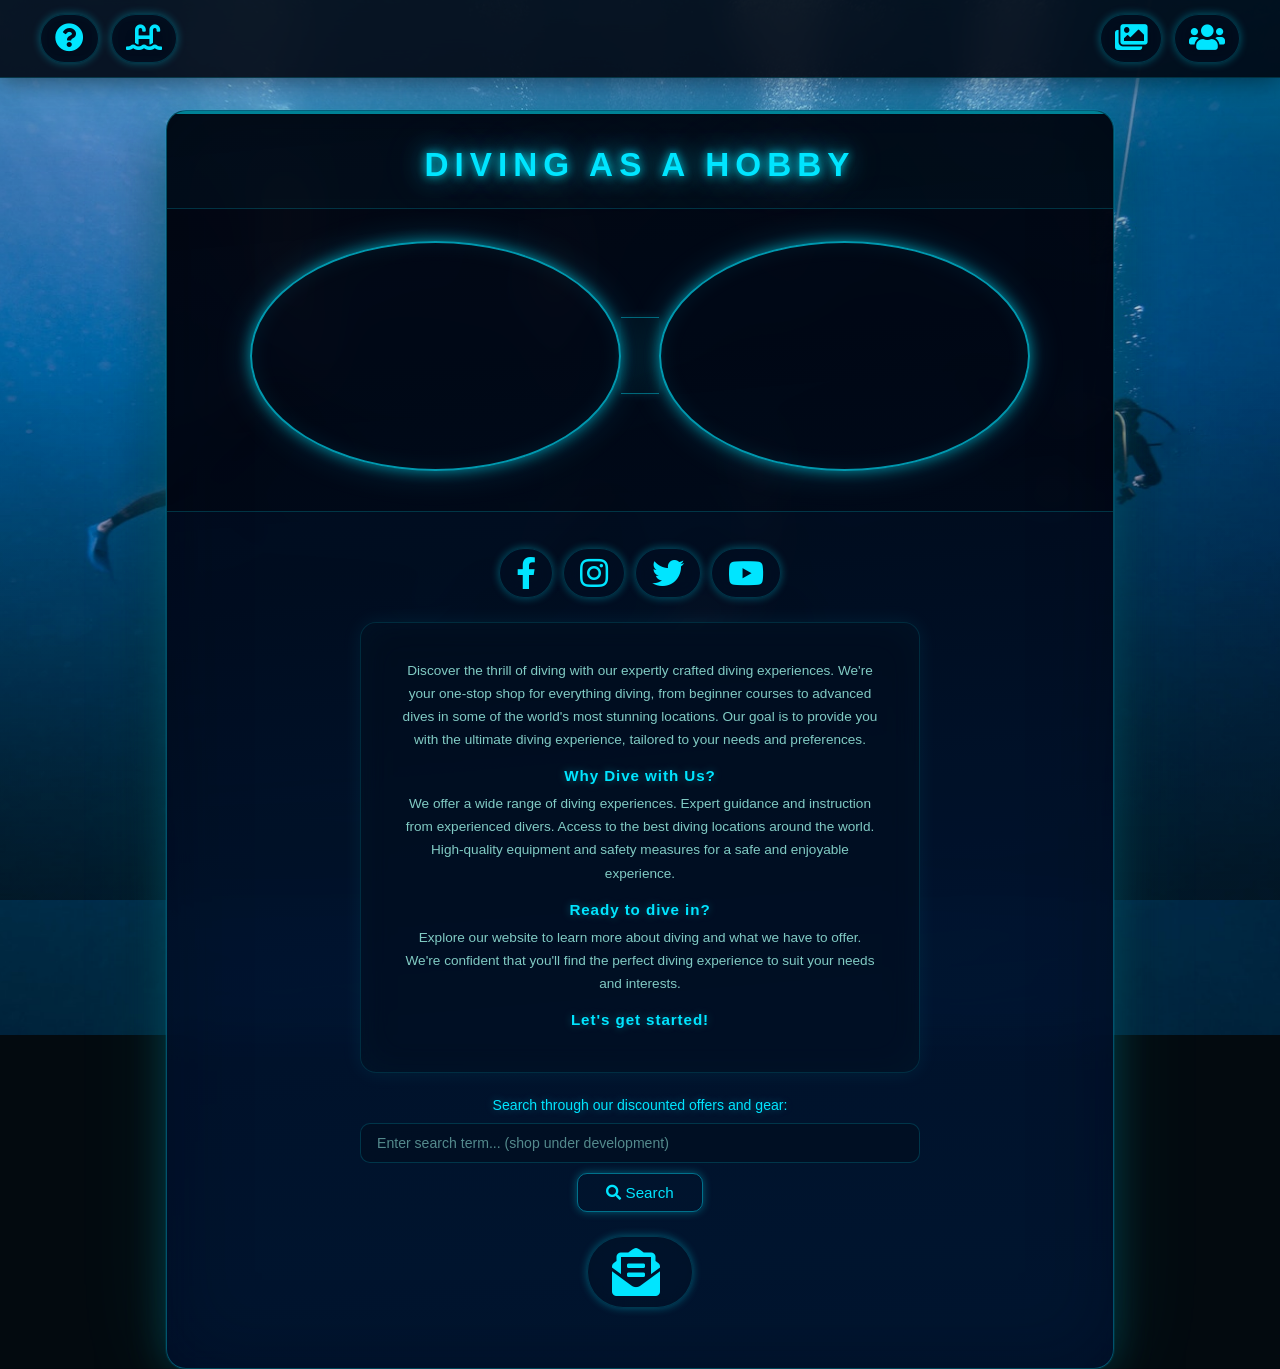
<file: index.html>
<!DOCTYPE html>
<!--
  ================================================================
  FILE:    index.html
  PROJECT: Diving as a Hobby
  AUTHOR:  dmtr-g
  DESC:    Home page — animated underwater background with slow
           zoom, dual-lens diving mask hero section with looping
           video lenses, social links, glass info card, search bar,
           and sticky glassmorphism navigation.
  DEPS:    dmtr-g_Home.css | Font Awesome 5.8.2
  ================================================================
-->
<html lang="en">

<head>
  <meta charset="UTF-8">
  <meta http-equiv="X-UA-Compatible" content="IE=edge">
  <meta name="viewport" content="width=device-width, initial-scale=1.0">
  <title>Diving as a Hobby</title>

  <!-- Site stylesheet -->
  <link rel="stylesheet" type="text/css" href="dmtr-g_Home.css">

  <!-- Font Awesome 5 icons -->
  <link rel="stylesheet" href="https://use.fontawesome.com/releases/v5.8.2/css/all.css">
</head>

<body>

  <!-- ============================================================
       FISH ANIMATION BACKGROUND
       12 fish scattered randomly, pulse in/out as ambient effect
       pointer-events: none so they don't block clicks
  ============================================================ -->
  <div class="fish-grid" aria-hidden="true">
    <i class="fa fa-fish"></i>
    <i class="fa fa-fish"></i>
    <i class="fa fa-fish"></i>
    <i class="fa fa-fish"></i>
    <i class="fa fa-fish"></i>
    <i class="fa fa-fish"></i>
    <i class="fa fa-fish"></i>
    <i class="fa fa-fish"></i>
    <i class="fa fa-fish"></i>
    <i class="fa fa-fish"></i>
    <i class="fa fa-fish"></i>
    <i class="fa fa-fish"></i>
    <i class="fa fa-fish"></i>
    <i class="fa fa-fish"></i>
    <i class="fa fa-fish"></i>
    <i class="fa fa-fish"></i>
    <i class="fa fa-fish"></i>
    <i class="fa fa-fish"></i>
    <i class="fa fa-fish"></i>
    <i class="fa fa-fish"></i>
    <i class="fa fa-fish"></i>
    <i class="fa fa-fish"></i>
    <i class="fa fa-fish"></i>
    <i class="fa fa-fish"></i>
    <i class="fa fa-fish"></i>
    <i class="fa fa-fish"></i>
    <i class="fa fa-fish"></i>
  </div>

  <!-- ============================================================
       NAVIGATION HEADER
       Split nav: two nav lists flanking the logo/title area
       Hover reveals text label, default shows icon only
  ============================================================ -->
  <header class="header" role="banner">
    <nav class="nav-left" aria-label="Left navigation">
      <ul>
        <li>
          <a href="./SitePages/dmtr-g_Why.html" class="nav-link">
            <i class="fa fa-2x fa-question-circle" aria-hidden="true"></i>
            <span class="nav-label">WHY DIVING</span>
          </a>
        </li>
        <li>
          <a href="./SitePages/dmtr-g_How.html" class="nav-link">
            <i class="fa fa-2x fa-swimming-pool" aria-hidden="true"></i>
            <span class="nav-label">HOW TO DIVE</span>
          </a>
        </li>
      </ul>
    </nav>

    <nav class="nav-right" aria-label="Right navigation">
      <ul>
        <li>
          <a href="./SitePages/dmtr-g_Where.html" class="nav-link">
            <i class="fa fa-2x fa-images" aria-hidden="true"></i>
            <span class="nav-label">WHERE TO DIVE</span>
          </a>
        </li>
        <li>
          <a href="./SitePages/dmtr-g_Who.html" class="nav-link">
            <i class="fa fa-2x fa-users" aria-hidden="true"></i>
            <span class="nav-label">WHO ARE WE</span>
          </a>
        </li>
      </ul>
    </nav>
  </header>

  <!-- ============================================================
       MASK SECTION
       Hero title + socials + dual-lens diving mask video frame
       all grouped as one centred column
  ============================================================ -->
  <div class="mask-section">

    <!-- Diving mask frame: title plate | lenses row | bridge -->
    <div class="mask-frame" aria-label="Diving mask">

      <h1>DIVING AS A HOBBY</h1>

      <div class="mask-lenses">
        <video class="left-eye" autoplay muted loop playsinline aria-label="Divers underwater footage">
          <source src="./Media/page-assets/divers-130239.mp4" type="video/mp4">
        </video>
        <div class="mask-bridge" aria-hidden="true"></div>
        <video class="right-eye" autoplay muted loop playsinline aria-label="Dive scene footage">
          <source src="./Media/page-assets/dive-123273.mp4" type="video/mp4">
        </video>
      </div>

    </div>

    <!-- Mask skirt — glass face-shield area containing icons and text -->
    <div class="mask-skirt">

      <!-- Social links -->
      <div class="socials" role="navigation" aria-label="Social media links">
        <a class="social-link" href="https://www.facebook.com" target="_blank" rel="noopener noreferrer">
          <i class="fab fa-2x fa-facebook-f" aria-hidden="true"></i>
          <span class="nav-label">Facebook</span>
        </a>
        <a class="social-link" href="https://www.instagram.com" target="_blank" rel="noopener noreferrer">
          <i class="fab fa-2x fa-instagram" aria-hidden="true"></i>
          <span class="nav-label">Instagram</span>
        </a>
        <a class="social-link" href="https://twitter.com" target="_blank" rel="noopener noreferrer">
          <i class="fab fa-2x fa-twitter" aria-hidden="true"></i>
          <span class="nav-label">Twitter</span>
        </a>
        <a class="social-link" href="https://www.youtube.com" target="_blank" rel="noopener noreferrer">
          <i class="fab fa-2x fa-youtube" aria-hidden="true"></i>
          <span class="nav-label">Youtube</span>
        </a>
      </div>

      <!-- Main content: glass card, search, contact -->
      <main class="content">

        <div class="glass-card">
          <h3>Discover the thrill of diving with our expertly crafted diving experiences.
            We're your one-stop shop for everything diving, from beginner courses to advanced dives in
            some of the world's most stunning locations. Our goal is to provide you with the ultimate diving experience,
            tailored to your needs and preferences.</h3>
          <h2>Why Dive with Us?</h2>
          <h3>We offer a wide range of diving experiences.
            Expert guidance and instruction from experienced divers. Access to the best diving locations around the world.
            High-quality equipment and safety measures for a safe and enjoyable experience.</h3>
          <h2>Ready to dive in?</h2>
          <h3>Explore our website to learn more about diving and what we have to offer.
            We're confident that you'll find the perfect diving experience to suit your needs and interests.</h3>
          <h2>Let's get started!</h2>
        </div>

        <div class="search">
          <label for="search" class="search-label">Search through our discounted offers and gear:</label>
          <input
            type="text"
            class="search-input"
            id="search"
            name="search"
            placeholder="Enter search term... (shop under development)">
          <button type="button" class="search-btn">
            <i class="fa fa-search" aria-hidden="true"></i> Search
          </button>
        </div>

        <div class="contact-link-wrap">
          <a class="contact-link" href="./SitePages/dmtr-g_Who.html">
            <i class="fa fa-3x fa-envelope-open-text" aria-hidden="true"></i>
            <span class="nav-label">CONTACT</span>
          </a>
        </div>

      </main>

    </div><!-- /.mask-skirt -->

  </div><!-- /.mask-section -->

</body>
</html>
</file>
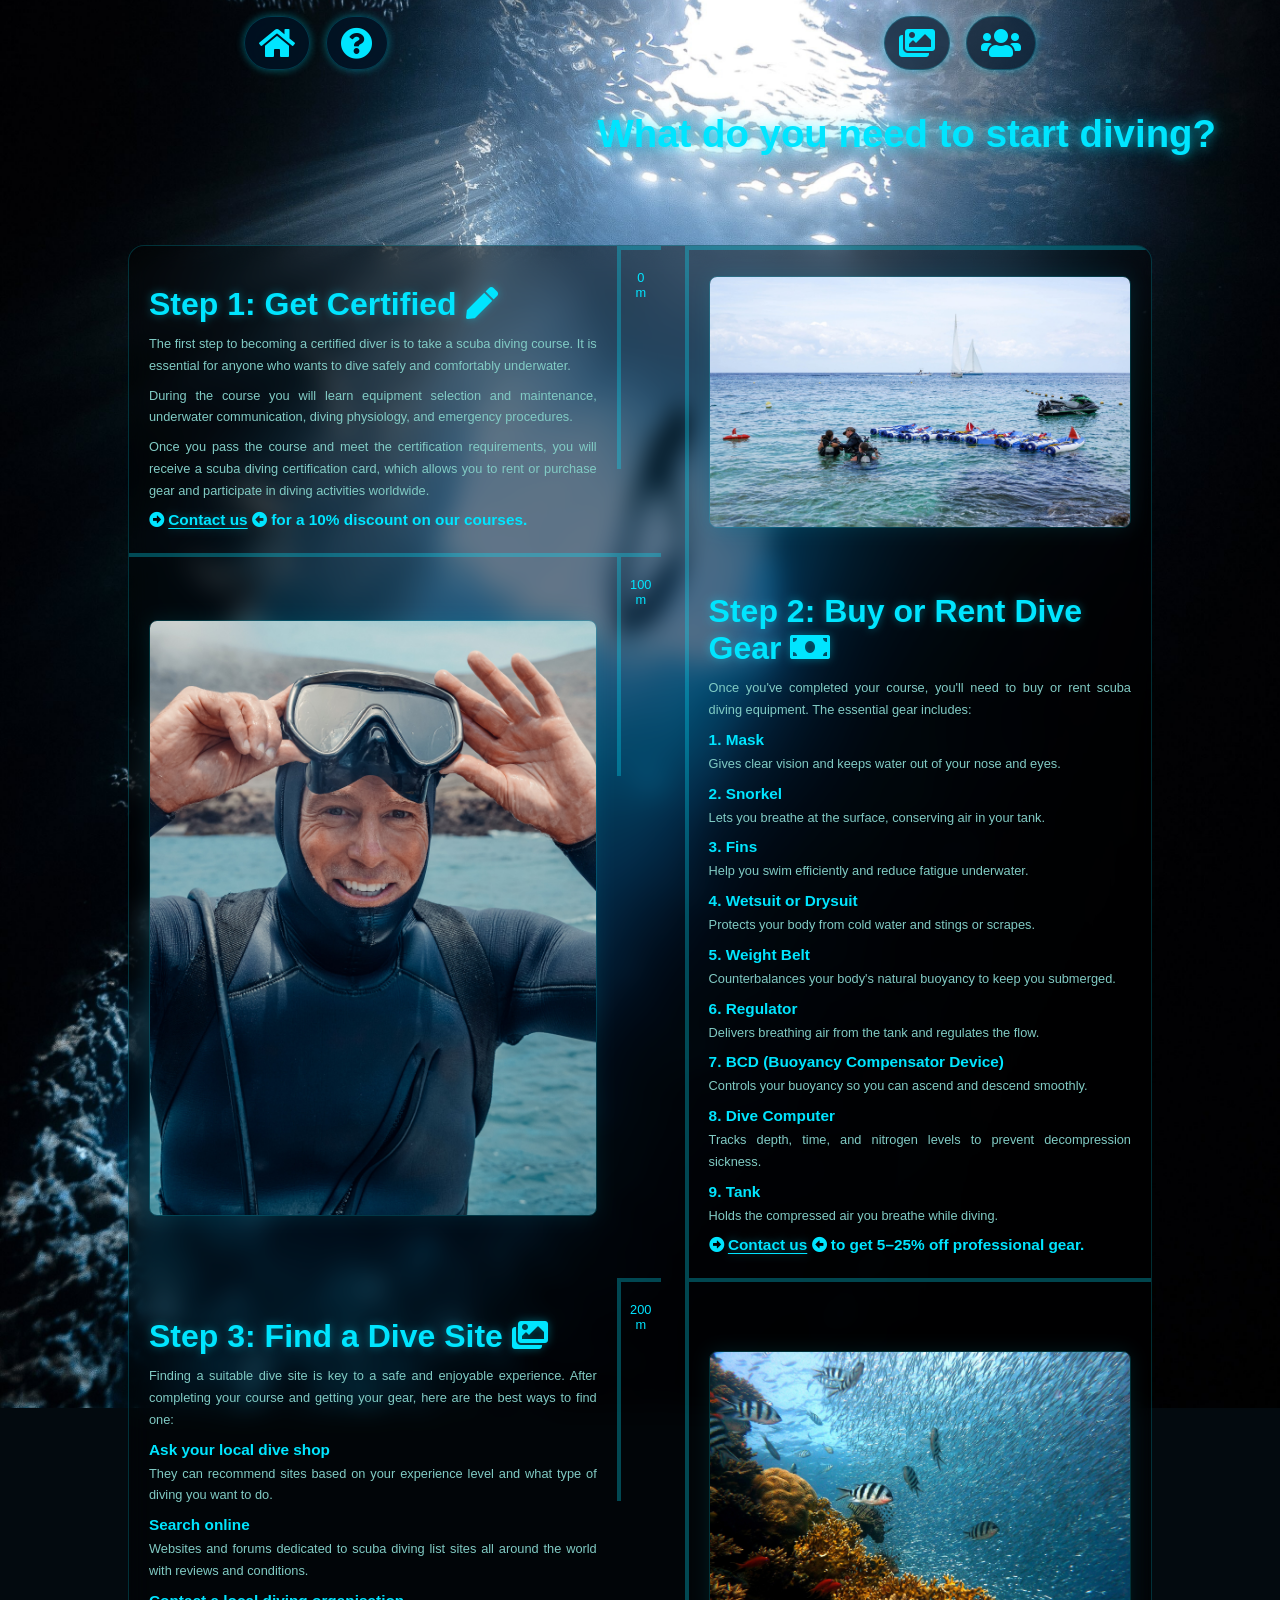
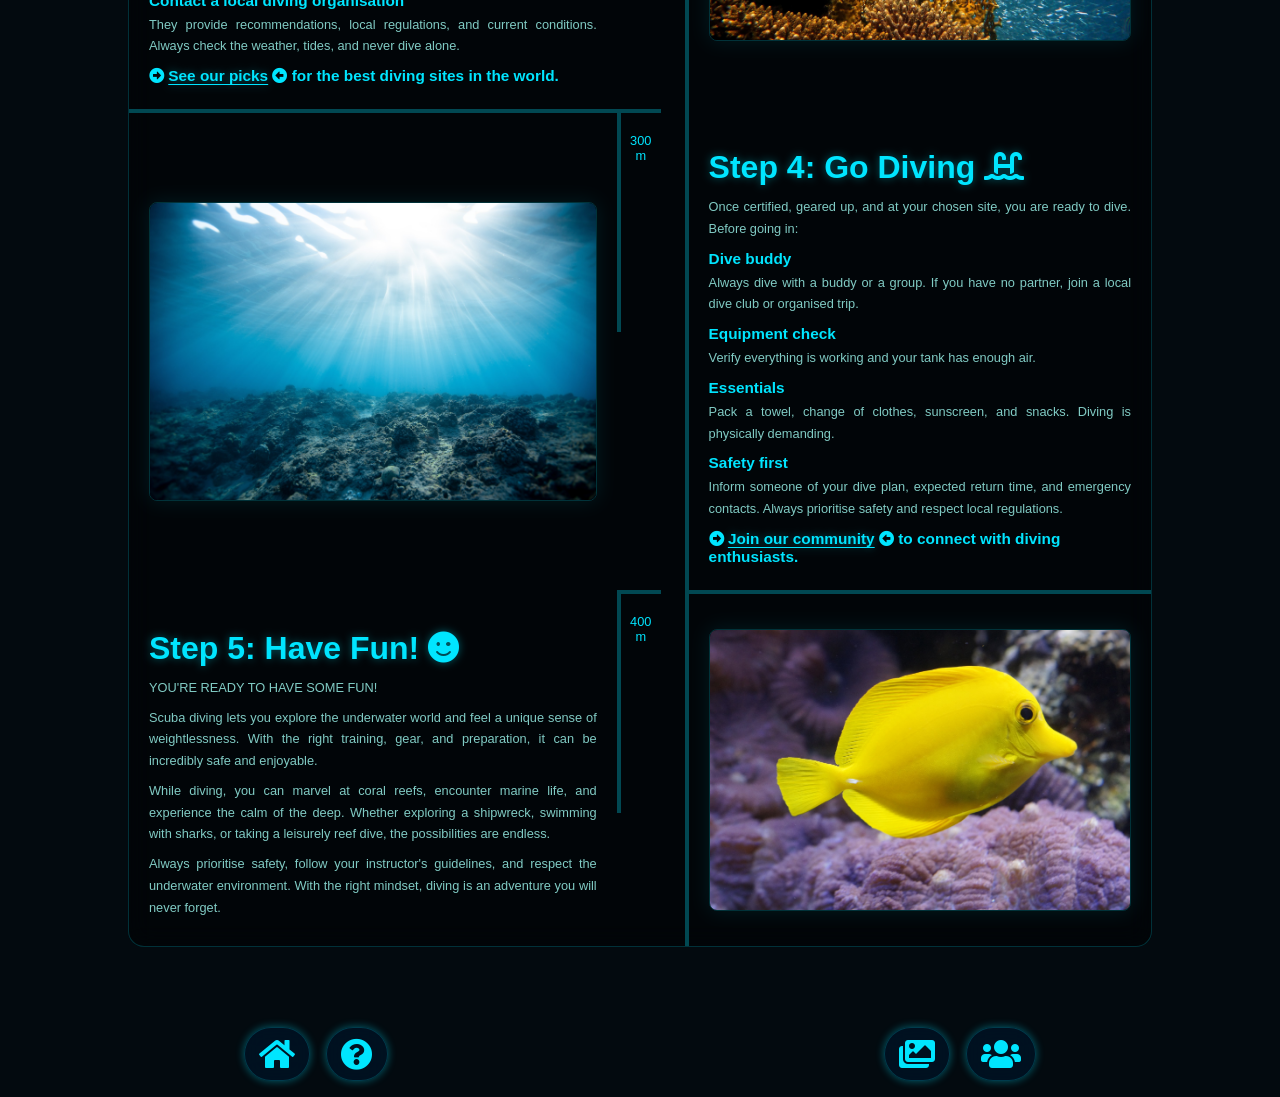
<file: SitePages/dmtr-g_How.html>
<!DOCTYPE html>
<!--
  ================================================================
  FILE:    dmtr-g_How.html
  PROJECT: Diving as a Hobby
  AUTHOR:  dmtr-g
  DESC:    How to Dive — 4-step guide laid out in a glassmorphism
           table with a depth-scale column (animated down-arrows),
           alternating image/content layout, and call-to-action links.
  DEPS:    dmtr-g_How.css | Font Awesome 5.8.2
  ================================================================
-->
<html lang="en">

<head>
  <meta charset="UTF-8">
  <meta http-equiv="X-UA-Compatible" content="IE=edge">
  <meta name="viewport" content="width=device-width, initial-scale=1.0">
  <title>How to Dive | Diving as a Hobby</title>

  <!-- Page stylesheet -->
  <link rel="stylesheet" type="text/css" href="dmtr-g_How.css">

  <!-- Font Awesome 5 icons -->
  <link rel="stylesheet" href="https://use.fontawesome.com/releases/v5.8.2/css/all.css">
</head>

<body>

  <!-- ============================================================
       TOP NAVIGATION
  ============================================================ -->
  <nav class="nav-bar top-nav" aria-label="Page navigation">
    <ul class="nav-left">
      <li>
        <a href="../index.html" class="nav-link">
          <i class="fa fa-2x fa-home" aria-hidden="true"></i>
          <span class="nav-label">HOME</span>
        </a>
      </li>
      <li>
        <a href="./dmtr-g_Why.html" class="nav-link">
          <i class="fa fa-2x fa-question-circle" aria-hidden="true"></i>
          <span class="nav-label">WHY DIVING</span>
        </a>
      </li>
    </ul>
    <ul class="nav-right">
      <li>
        <a href="./dmtr-g_Where.html" class="nav-link">
          <i class="fa fa-2x fa-images" aria-hidden="true"></i>
          <span class="nav-label">WHERE TO DIVE</span>
        </a>
      </li>
      <li>
        <a href="./dmtr-g_Who.html" class="nav-link">
          <i class="fa fa-2x fa-users" aria-hidden="true"></i>
          <span class="nav-label">COMMUNITY</span>
        </a>
      </li>
    </ul>
  </nav>

  <!-- ============================================================
       PAGE TITLE
  ============================================================ -->
  <h1>What do you need to start diving?</h1>

  <!-- ============================================================
       STEPS TABLE
       Each row has: content cell | depth scale cell | image cell
       Alternating layout: content left/image right, then reversed
       The scale column shows depth markers with animated down-arrows
  ============================================================ -->
  <table>

    <!-- STEP 1: Get Certified -->
    <tr>
      <td>
        <h2>Step 1: Get Certified <i class="fa fa-pen" aria-hidden="true"></i></h2>
        <p>The first step to becoming a certified diver is to take a scuba diving course.
          It is essential for anyone who wants to dive safely and comfortably underwater.</p>
        <p>During the course you will learn equipment selection and maintenance, underwater
          communication, diving physiology, and emergency procedures.</p>
        <p>Once you pass the course and meet the certification requirements, you will receive
          a scuba diving certification card, which allows you to rent or purchase gear and
          participate in diving activities worldwide.</p>
        <h3>
          <i class="fa fa-arrow-alt-circle-right" aria-hidden="true"></i>
          <a href="./dmtr-g_Who.html">Contact us</a>
          <i class="fa fa-arrow-alt-circle-left" aria-hidden="true"></i>
          for a 10% discount on our courses.
        </h3>
      </td>

      <!-- Depth scale with animated down-arrows -->
      <td class="scale-cell" aria-label="Depth: 0 metres">0 m
        <i class="fa fa-arrow-alt-circle-down" aria-hidden="true"></i>
        <i class="fa fa-arrow-alt-circle-down" aria-hidden="true"></i>
        <i class="fa fa-arrow-alt-circle-down" aria-hidden="true"></i>
        <i class="fa fa-arrow-alt-circle-down" aria-hidden="true"></i>
        <i class="fa fa-arrow-alt-circle-down" aria-hidden="true"></i>
        <i class="fa fa-arrow-alt-circle-down" aria-hidden="true"></i>
      </td>

      <td class="img-cell">
        <img src="../Media/page-assets/scuba-diving-1331735_1920.jpg"
          alt="Scuba diving trainer with students preparing to go underwater" loading="lazy">
      </td>
    </tr>

    <!-- STEP 2: Buy or Rent Gear (image left, content right) -->
    <tr>
      <td class="img-cell">
        <img src="../Media/page-assets/pexels-kindel-media-8849669.jpg"
          alt="Diver preparing to put on diving goggles" loading="lazy">
      </td>

      <td class="scale-cell" aria-label="Depth: 100 metres">100 m
        <i class="fa fa-arrow-alt-circle-down" aria-hidden="true"></i>
        <i class="fa fa-arrow-alt-circle-down" aria-hidden="true"></i>
        <i class="fa fa-arrow-alt-circle-down" aria-hidden="true"></i>
        <i class="fa fa-arrow-alt-circle-down" aria-hidden="true"></i>
        <i class="fa fa-arrow-alt-circle-down" aria-hidden="true"></i>
        <i class="fa fa-arrow-alt-circle-down" aria-hidden="true"></i>
      </td>

      <td>
        <h2>Step 2: Buy or Rent Dive Gear <i class="fa fa-money-bill" aria-hidden="true"></i></h2>
        <p>Once you've completed your course, you'll need to buy or rent scuba diving equipment.
          The essential gear includes:</p>
        <h3>1. Mask</h3>
        <p>Gives clear vision and keeps water out of your nose and eyes.</p>
        <h3>2. Snorkel</h3>
        <p>Lets you breathe at the surface, conserving air in your tank.</p>
        <h3>3. Fins</h3>
        <p>Help you swim efficiently and reduce fatigue underwater.</p>
        <h3>4. Wetsuit or Drysuit</h3>
        <p>Protects your body from cold water and stings or scrapes.</p>
        <h3>5. Weight Belt</h3>
        <p>Counterbalances your body's natural buoyancy to keep you submerged.</p>
        <h3>6. Regulator</h3>
        <p>Delivers breathing air from the tank and regulates the flow.</p>
        <h3>7. BCD (Buoyancy Compensator Device)</h3>
        <p>Controls your buoyancy so you can ascend and descend smoothly.</p>
        <h3>8. Dive Computer</h3>
        <p>Tracks depth, time, and nitrogen levels to prevent decompression sickness.</p>
        <h3>9. Tank</h3>
        <p>Holds the compressed air you breathe while diving.</p>
        <h3>
          <i class="fa fa-arrow-alt-circle-right" aria-hidden="true"></i>
          <a href="./dmtr-g_Who.html">Contact us</a>
          <i class="fa fa-arrow-alt-circle-left" aria-hidden="true"></i>
          to get 5–25% off professional gear.
        </h3>
      </td>
    </tr>

    <!-- STEP 3: Find a Dive Site -->
    <tr>
      <td>
        <h2>Step 3: Find a Dive Site <i class="fa fa-images" aria-hidden="true"></i></h2>
        <p>Finding a suitable dive site is key to a safe and enjoyable experience.
          After completing your course and getting your gear, here are the best ways to find one:</p>
        <h3>Ask your local dive shop</h3>
        <p>They can recommend sites based on your experience level and what type of diving you want to do.</p>
        <h3>Search online</h3>
        <p>Websites and forums dedicated to scuba diving list sites all around the world with reviews and conditions.</p>
        <h3>Contact a local diving organisation</h3>
        <p>They provide recommendations, local regulations, and current conditions. Always check the weather,
          tides, and never dive alone.</p>
        <h3>
          <i class="fa fa-arrow-alt-circle-right" aria-hidden="true"></i>
          <a href="./dmtr-g_Where.html">See our picks</a>
          <i class="fa fa-arrow-alt-circle-left" aria-hidden="true"></i>
          for the best diving sites in the world.
        </h3>
      </td>

      <td class="scale-cell" aria-label="Depth: 200 metres">200 m
        <i class="fa fa-arrow-alt-circle-down" aria-hidden="true"></i>
        <i class="fa fa-arrow-alt-circle-down" aria-hidden="true"></i>
        <i class="fa fa-arrow-alt-circle-down" aria-hidden="true"></i>
        <i class="fa fa-arrow-alt-circle-down" aria-hidden="true"></i>
        <i class="fa fa-arrow-alt-circle-down" aria-hidden="true"></i>
        <i class="fa fa-arrow-alt-circle-down" aria-hidden="true"></i>
      </td>

      <td class="img-cell">
        <img src="../Media/page-assets/fish-378286_1920.jpg" alt="Beautiful view of a coral reef" loading="lazy">
      </td>
    </tr>

    <!-- STEP 4: Go Diving (image left, content right) -->
    <tr>
      <td class="img-cell">
        <img src="../Media/page-assets/pexels-jeremy-bishop-2397651.jpg"
          alt="Underwater photo of light filtering through water" loading="lazy">
      </td>

      <td class="scale-cell" aria-label="Depth: 300 metres">300 m
        <i class="fa fa-arrow-alt-circle-down" aria-hidden="true"></i>
        <i class="fa fa-arrow-alt-circle-down" aria-hidden="true"></i>
        <i class="fa fa-arrow-alt-circle-down" aria-hidden="true"></i>
        <i class="fa fa-arrow-alt-circle-down" aria-hidden="true"></i>
        <i class="fa fa-arrow-alt-circle-down" aria-hidden="true"></i>
        <i class="fa fa-arrow-alt-circle-down" aria-hidden="true"></i>
      </td>

      <td>
        <h2>Step 4: Go Diving <i class="fa fa-swimming-pool" aria-hidden="true"></i></h2>
        <p>Once certified, geared up, and at your chosen site, you are ready to dive. Before going in:</p>
        <h3>Dive buddy</h3>
        <p>Always dive with a buddy or a group. If you have no partner, join a local dive club or organised trip.</p>
        <h3>Equipment check</h3>
        <p>Verify everything is working and your tank has enough air.</p>
        <h3>Essentials</h3>
        <p>Pack a towel, change of clothes, sunscreen, and snacks. Diving is physically demanding.</p>
        <h3>Safety first</h3>
        <p>Inform someone of your dive plan, expected return time, and emergency contacts.
          Always prioritise safety and respect local regulations.</p>
        <h3>
          <i class="fa fa-arrow-alt-circle-right" aria-hidden="true"></i>
          <a href="./dmtr-g_Who.html">Join our community</a>
          <i class="fa fa-arrow-alt-circle-left" aria-hidden="true"></i>
          to connect with diving enthusiasts.
        </h3>
      </td>
    </tr>

    <!-- STEP 5: Have Fun -->
    <tr>
      <td>
        <h2>Step 5: Have Fun! <i class="fa fa-smile" aria-hidden="true"></i></h2>
        <p>YOU'RE READY TO HAVE SOME FUN!</p>
        <p>Scuba diving lets you explore the underwater world and feel a unique sense of weightlessness.
          With the right training, gear, and preparation, it can be incredibly safe and enjoyable.</p>
        <p>While diving, you can marvel at coral reefs, encounter marine life, and experience the calm of the deep.
          Whether exploring a shipwreck, swimming with sharks, or taking a leisurely reef dive, the possibilities
          are endless.</p>
        <p>Always prioritise safety, follow your instructor's guidelines, and respect the underwater environment.
          With the right mindset, diving is an adventure you will never forget.</p>
      </td>

      <td class="scale-cell" aria-label="Depth: 400 metres">400 m
        <i class="fa fa-arrow-alt-circle-down" aria-hidden="true"></i>
        <i class="fa fa-arrow-alt-circle-down" aria-hidden="true"></i>
        <i class="fa fa-arrow-alt-circle-down" aria-hidden="true"></i>
        <i class="fa fa-arrow-alt-circle-down" aria-hidden="true"></i>
        <i class="fa fa-arrow-alt-circle-down" aria-hidden="true"></i>
        <i class="fa fa-arrow-alt-circle-down" aria-hidden="true"></i>
      </td>

      <td class="img-cell">
        <img src="../Media/page-assets/lemon-surgeonfish-793384_1920.jpg"
          alt="Lemon surgeonfish on the bottom of a reef" loading="lazy">
      </td>
    </tr>

  </table>

  <!-- ============================================================
       BOTTOM NAVIGATION
  ============================================================ -->
  <nav class="nav-bar bottom-nav" aria-label="Bottom page navigation">
    <ul class="nav-left">
      <li>
        <a href="../index.html" class="nav-link">
          <i class="fa fa-2x fa-home" aria-hidden="true"></i>
          <span class="nav-label">HOME</span>
        </a>
      </li>
      <li>
        <a href="./dmtr-g_Why.html" class="nav-link">
          <i class="fa fa-2x fa-question-circle" aria-hidden="true"></i>
          <span class="nav-label">WHY DIVING</span>
        </a>
      </li>
    </ul>
    <ul class="nav-right">
      <li>
        <a href="./dmtr-g_Where.html" class="nav-link">
          <i class="fa fa-2x fa-images" aria-hidden="true"></i>
          <span class="nav-label">WHERE TO DIVE</span>
        </a>
      </li>
      <li>
        <a href="./dmtr-g_Who.html" class="nav-link">
          <i class="fa fa-2x fa-users" aria-hidden="true"></i>
          <span class="nav-label">COMMUNITY</span>
        </a>
      </li>
    </ul>
  </nav>

</body>
</html>
</file>
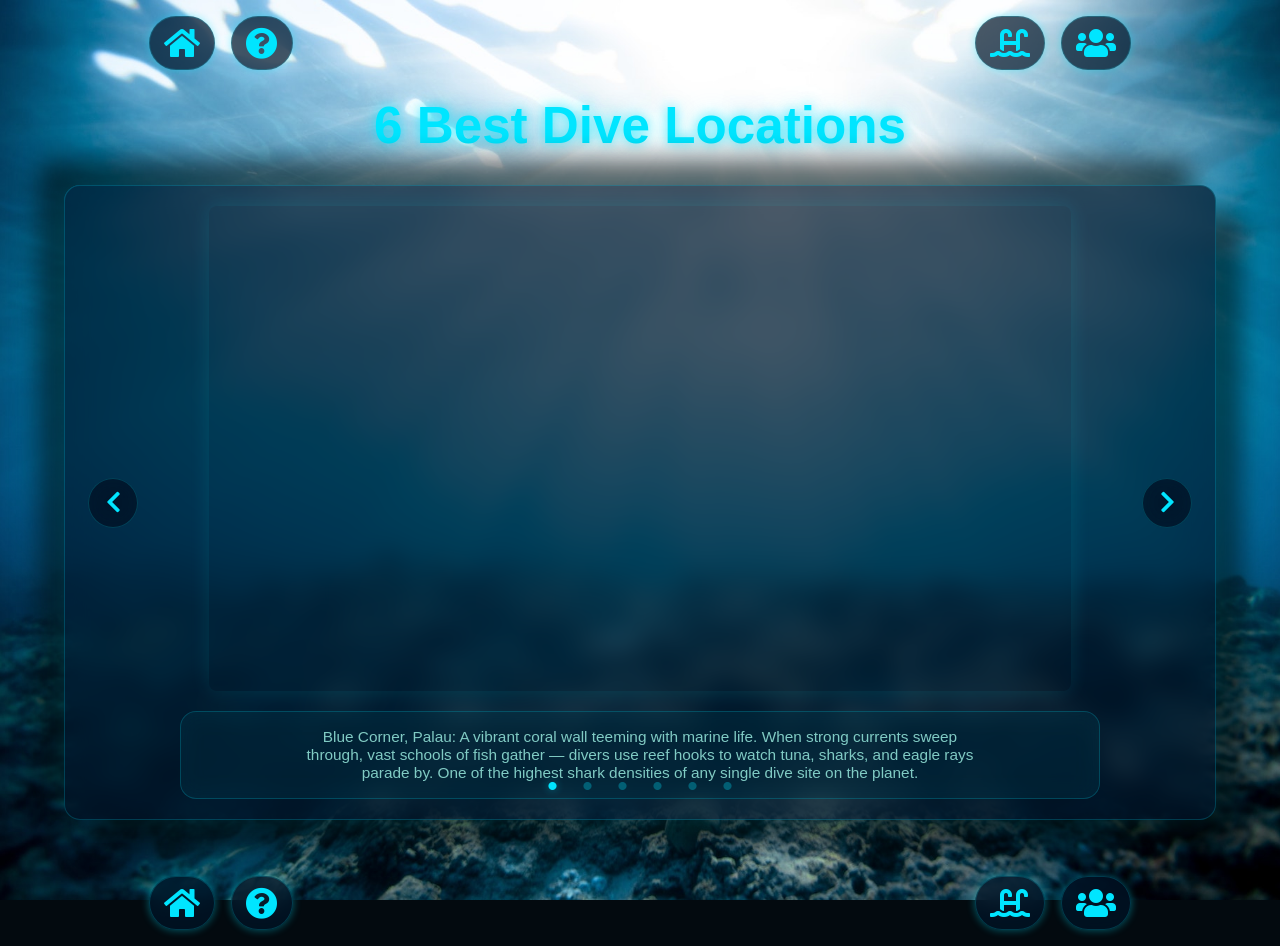
<file: SitePages/dmtr-g_Where.html>
<!DOCTYPE html>
<!--
  ================================================================
  FILE:    dmtr-g_Where.html
  PROJECT: Diving as a Hobby
  AUTHOR:  dmtr-g
  DESC:    Where to Dive — pure-CSS radio-button carousel of 6
           YouTube embeds (Privacy-Enhanced Mode) showcasing the
           world's best dive locations, with dot indicators and
           prev/next controls. No JavaScript.
  DEPS:    dmtr-g_Where.css | Font Awesome 5.8.2
  ================================================================
-->
<html lang="en">

<head>
  <meta charset="UTF-8">
  <meta http-equiv="X-UA-Compatible" content="IE=edge">
  <meta name="viewport" content="width=device-width, initial-scale=1.0">
  <title>Where to Dive | Diving as a Hobby</title>

  <!-- Page stylesheet -->
  <link rel="stylesheet" type="text/css" href="dmtr-g_Where.css">

  <!-- Font Awesome 5 icons -->
  <link rel="stylesheet" href="https://use.fontawesome.com/releases/v5.8.2/css/all.css">
</head>

<body>

  <!-- ============================================================
       TOP NAVIGATION
  ============================================================ -->
  <nav class="nav-bar top-nav" aria-label="Page navigation">
    <ul class="nav-left">
      <li>
        <a href="../index.html" class="nav-link">
          <i class="fa fa-2x fa-home" aria-hidden="true"></i>
          <span class="nav-label">HOME</span>
        </a>
      </li>
      <li>
        <a href="./dmtr-g_Why.html" class="nav-link">
          <i class="fa fa-2x fa-question-circle" aria-hidden="true"></i>
          <span class="nav-label">WHY DIVING</span>
        </a>
      </li>
    </ul>
    <ul class="nav-right">
      <li>
        <a href="./dmtr-g_How.html" class="nav-link">
          <i class="fa fa-2x fa-swimming-pool" aria-hidden="true"></i>
          <span class="nav-label">HOW TO DIVE</span>
        </a>
      </li>
      <li>
        <a href="./dmtr-g_Who.html" class="nav-link">
          <i class="fa fa-2x fa-users" aria-hidden="true"></i>
          <span class="nav-label">COMMUNITY</span>
        </a>
      </li>
    </ul>
  </nav>

  <!-- ============================================================
       PAGE TITLE
  ============================================================ -->
  <h1>6 Best Dive Locations</h1>

  <!-- ============================================================
       VIDEO CAROUSEL
       6 YouTube embeds using Privacy-Enhanced Mode (?rel=0)
       Pure CSS radio-button state machine — no JavaScript
  ============================================================ -->
  <section class="carousel" aria-label="Dive location videos">
    <div class="carousel-inner">

      <!-- SLIDE 1: Blue Corner, Palau -->
      <input class="carousel-open" type="radio" id="carousel-1" name="carousel" hidden checked>
      <div class="carousel-item">
        <iframe
          src="https://www.youtube-nocookie.com/embed/weoHhs6RlTk"
          title="Blue Corner Palau — Best Dive Site in the Pacific"
          allow="accelerometer; autoplay; clipboard-write; encrypted-media; gyroscope; picture-in-picture"
          allowfullscreen
          loading="lazy">
        </iframe>
        <div class="info">
          <p>Blue Corner, Palau: A vibrant coral wall teeming with marine life. When strong currents sweep through,
            vast schools of fish gather — divers use reef hooks to watch tuna, sharks, and eagle rays parade by.
            One of the highest shark densities of any single dive site on the planet.</p>
        </div>
      </div>

      <!-- SLIDE 2: Manta Night Dive, Hawaii -->
      <input class="carousel-open" type="radio" id="carousel-2" name="carousel" hidden>
      <div class="carousel-item">
        <iframe
          src="https://www.youtube-nocookie.com/embed/yhtx3b5X3oc"
          title="Manta Night Dive, Hawaii 4K"
          allow="accelerometer; autoplay; clipboard-write; encrypted-media; gyroscope; picture-in-picture"
          allowfullscreen
          loading="lazy">
        </iframe>
        <div class="info">
          <p>Manta Night Dive, Kona, Hawaii: An illuminated underwater stage off the coast draws plankton,
            which in turn draws manta rays. Divers descend to sandy vantage points and watch these gentle giants
            glide and twirl overhead in a breathtaking nocturnal display.</p>
        </div>
      </div>

      <!-- SLIDE 3: Cenote Angelita, Mexico -->
      <input class="carousel-open" type="radio" id="carousel-3" name="carousel" hidden>
      <div class="carousel-item">
        <iframe
          src="https://www.youtube-nocookie.com/embed/iHBvKDOfWiI"
          title="Cenote Angelita — Underwater River, Mexico"
          allow="accelerometer; autoplay; clipboard-write; encrypted-media; gyroscope; picture-in-picture"
          allowfullscreen
          loading="lazy">
        </iframe>
        <div class="info">
          <p>Cenote Angelita, Yucatan, Mexico: At about 30 m depth, a hydrogen sulphate layer creates a visible
            separation between crystal-clear freshwater above and saltwater below — a cloud-like phenomenon that
            looks like an underwater river and makes for stunning photography.</p>
        </div>
      </div>

      <!-- SLIDE 4: Silfra Fissure, Iceland -->
      <input class="carousel-open" type="radio" id="carousel-4" name="carousel" hidden>
      <div class="carousel-item">
        <iframe
          src="https://www.youtube-nocookie.com/embed/U3eT0qmPJbw"
          title="Diving Silfra, Iceland — Where the Earth Drifts Apart"
          allow="accelerometer; autoplay; clipboard-write; encrypted-media; gyroscope; picture-in-picture"
          allowfullscreen
          loading="lazy">
        </iframe>
        <div class="info">
          <p>Silfra Fissure, Iceland: Dive between the North American and Eurasian tectonic plates with visibility
            up to 100 m. Drift through vivid blue and green aquatic grasses and touch both continents at the same
            time — a truly surreal experience open year round.</p>
        </div>
      </div>

      <!-- SLIDE 5: Raja Ampat, Indonesia -->
      <input class="carousel-open" type="radio" id="carousel-5" name="carousel" hidden>
      <div class="carousel-item">
        <iframe
          src="https://www.youtube-nocookie.com/embed/UJiVARkYs0c"
          title="Raja Ampat 4K — Dive into the Dream of Biodiversity"
          allow="accelerometer; autoplay; clipboard-write; encrypted-media; gyroscope; picture-in-picture"
          allowfullscreen
          loading="lazy">
        </iframe>
        <div class="info">
          <p>Cape Kri, Raja Ampat, Indonesia: Researchers recorded a world-record number of fish species in a single
            dive here. Warm water, thriving coral, and a kaleidoscope of marine life make this suitable for divers
            of all skill levels. Just drift and take it all in.</p>
        </div>
      </div>

      <!-- SLIDE 6: Secret Bay, Philippines -->
      <input class="carousel-open" type="radio" id="carousel-6" name="carousel" hidden>
      <div class="carousel-item">
        <iframe
          src="https://www.youtube-nocookie.com/embed/I18Bkq3xYNY"
          title="Mainit Secret Bay, Philippines"
          allow="accelerometer; autoplay; clipboard-write; encrypted-media; gyroscope; picture-in-picture"
          allowfullscreen
          loading="lazy">
        </iframe>
        <div class="info">
          <p>Secret Bay (Mainit Muck), Philippines: A macro photographer's paradise in only 3–21 m of water.
            Look for mantis shrimp, nudibranchs, gobies, and the wonderpus octopus by day. After dark it transforms
            — Ambon scorpionfish, seahorses, frogfish, and Bobbit worms come out.</p>
        </div>
      </div>

      <!-- Next (›) controls -->
      <label for="carousel-6" class="carousel-control next control-5">
        <i class="fa fa-chevron-right" aria-hidden="true"></i>
        <span class="visually-hidden">Next</span>
      </label>
      <label for="carousel-5" class="carousel-control next control-4">
        <i class="fa fa-chevron-right" aria-hidden="true"></i>
        <span class="visually-hidden">Next</span>
      </label>
      <label for="carousel-4" class="carousel-control next control-3">
        <i class="fa fa-chevron-right" aria-hidden="true"></i>
        <span class="visually-hidden">Next</span>
      </label>
      <label for="carousel-3" class="carousel-control next control-2">
        <i class="fa fa-chevron-right" aria-hidden="true"></i>
        <span class="visually-hidden">Next</span>
      </label>
      <label for="carousel-2" class="carousel-control next control-1">
        <i class="fa fa-chevron-right" aria-hidden="true"></i>
        <span class="visually-hidden">Next</span>
      </label>
      <label for="carousel-1" class="carousel-control next control-6">
        <i class="fa fa-chevron-right" aria-hidden="true"></i>
        <span class="visually-hidden">Next (wrap around)</span>
      </label>

      <!-- Prev (‹) controls -->
      <label for="carousel-2" class="carousel-control prev control-3">
        <i class="fa fa-chevron-left" aria-hidden="true"></i>
        <span class="visually-hidden">Previous</span>
      </label>
      <label for="carousel-1" class="carousel-control prev control-2">
        <i class="fa fa-chevron-left" aria-hidden="true"></i>
        <span class="visually-hidden">Previous</span>
      </label>
      <label for="carousel-3" class="carousel-control prev control-4">
        <i class="fa fa-chevron-left" aria-hidden="true"></i>
        <span class="visually-hidden">Previous</span>
      </label>
      <label for="carousel-4" class="carousel-control prev control-5">
        <i class="fa fa-chevron-left" aria-hidden="true"></i>
        <span class="visually-hidden">Previous</span>
      </label>
      <label for="carousel-5" class="carousel-control prev control-6">
        <i class="fa fa-chevron-left" aria-hidden="true"></i>
        <span class="visually-hidden">Previous</span>
      </label>
      <label for="carousel-6" class="carousel-control prev control-1">
        <i class="fa fa-chevron-left" aria-hidden="true"></i>
        <span class="visually-hidden">Previous (wrap around)</span>
      </label>

      <!-- Dot indicators -->
      <ol class="carousel-indicators" aria-label="Slide indicators">
        <li><label for="carousel-1" class="carousel-bullet" aria-label="Slide 1">•</label></li>
        <li><label for="carousel-2" class="carousel-bullet" aria-label="Slide 2">•</label></li>
        <li><label for="carousel-3" class="carousel-bullet" aria-label="Slide 3">•</label></li>
        <li><label for="carousel-4" class="carousel-bullet" aria-label="Slide 4">•</label></li>
        <li><label for="carousel-5" class="carousel-bullet" aria-label="Slide 5">•</label></li>
        <li><label for="carousel-6" class="carousel-bullet" aria-label="Slide 6">•</label></li>
      </ol>

    </div>
  </section>

  <!-- ============================================================
       BOTTOM NAVIGATION
  ============================================================ -->
  <nav class="nav-bar bottom-nav" aria-label="Bottom page navigation">
    <ul class="nav-left">
      <li>
        <a href="../index.html" class="nav-link">
          <i class="fa fa-2x fa-home" aria-hidden="true"></i>
          <span class="nav-label">HOME</span>
        </a>
      </li>
      <li>
        <a href="./dmtr-g_Why.html" class="nav-link">
          <i class="fa fa-2x fa-question-circle" aria-hidden="true"></i>
          <span class="nav-label">WHY DIVING</span>
        </a>
      </li>
    </ul>
    <ul class="nav-right">
      <li>
        <a href="./dmtr-g_How.html" class="nav-link">
          <i class="fa fa-2x fa-swimming-pool" aria-hidden="true"></i>
          <span class="nav-label">HOW TO DIVE</span>
        </a>
      </li>
      <li>
        <a href="./dmtr-g_Who.html" class="nav-link">
          <i class="fa fa-2x fa-users" aria-hidden="true"></i>
          <span class="nav-label">COMMUNITY</span>
        </a>
      </li>
    </ul>
  </nav>

</body>
</html>
</file>
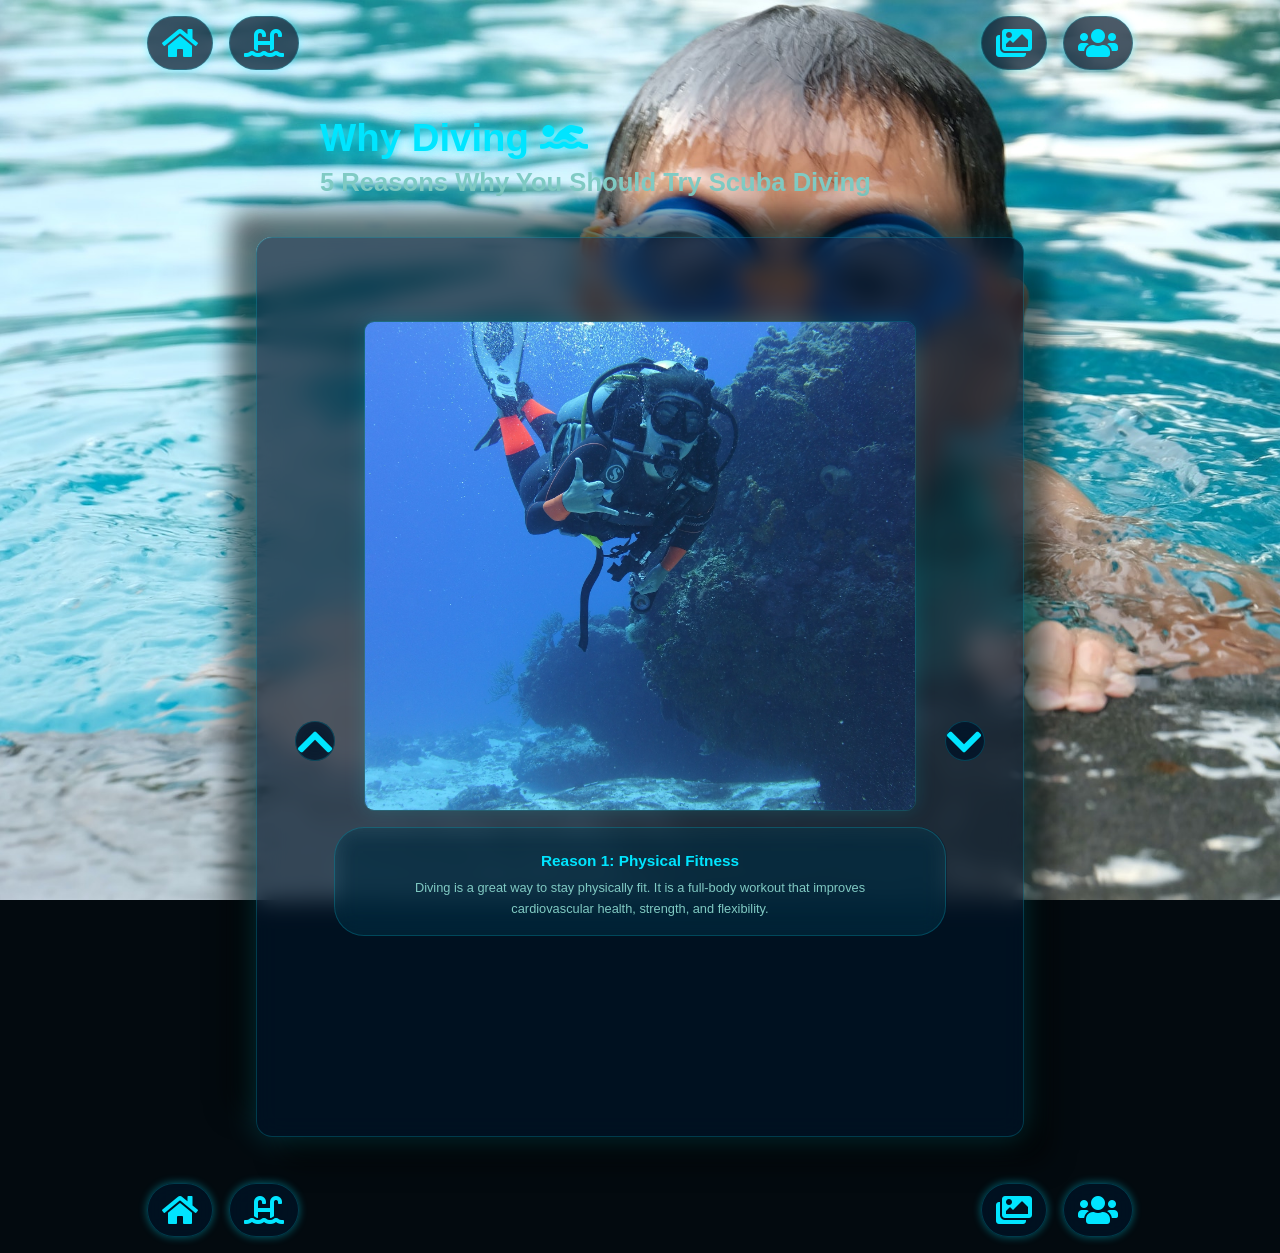
<file: SitePages/dmtr-g_Why.html>
<!DOCTYPE html>
<!--
  ================================================================
  FILE:    dmtr-g_Why.html
  PROJECT: Diving as a Hobby
  AUTHOR:  dmtr-g
  DESC:    Why Diving — pure-CSS image carousel (vertical scroll)
           presenting 5 reasons to take up scuba diving as a hobby.
           State managed entirely by CSS sibling selectors; no JS.
  DEPS:    dmtr-g_Why.css | Font Awesome 5.8.2
  ================================================================
-->
<html lang="en">

<head>
  <meta charset="UTF-8">
  <meta http-equiv="X-UA-Compatible" content="IE=edge">
  <meta name="viewport" content="width=device-width, initial-scale=1.0">
  <title>Why Diving | Diving as a Hobby</title>

  <!-- Page stylesheet -->
  <link rel="stylesheet" type="text/css" href="dmtr-g_Why.css">

  <!-- Font Awesome 5 icons -->
  <link rel="stylesheet" href="https://use.fontawesome.com/releases/v5.8.2/css/all.css">
</head>

<body>

  <!-- ============================================================
       TOP NAVIGATION
       Links back to home and to sibling pages
  ============================================================ -->
  <nav class="nav-bar top-nav" aria-label="Page navigation">
    <ul class="nav-left">
      <li>
        <a href="../index.html" class="nav-link">
          <i class="fa fa-2x fa-home" aria-hidden="true"></i>
          <span class="nav-label">HOME</span>
        </a>
      </li>
      <li>
        <a href="./dmtr-g_How.html" class="nav-link">
          <i class="fa fa-2x fa-swimming-pool" aria-hidden="true"></i>
          <span class="nav-label">HOW TO DIVE</span>
        </a>
      </li>
    </ul>
    <ul class="nav-right">
      <li>
        <a href="./dmtr-g_Where.html" class="nav-link">
          <i class="fa fa-2x fa-images" aria-hidden="true"></i>
          <span class="nav-label">WHERE TO DIVE</span>
        </a>
      </li>
      <li>
        <a href="./dmtr-g_Who.html" class="nav-link">
          <i class="fa fa-2x fa-users" aria-hidden="true"></i>
          <span class="nav-label">COMMUNITY</span>
        </a>
      </li>
    </ul>
  </nav>

  <!-- ============================================================
       PAGE HEADER
  ============================================================ -->
  <header class="page-header">
    <h1>Why Diving <i class="fas fa-swimmer" aria-hidden="true"></i></h1>
    <h2>5 Reasons Why You Should Try Scuba Diving</h2>
  </header>

  <!-- ============================================================
       PURE CSS CAROUSEL
       Uses hidden radio inputs to track which slide is active.
       No JavaScript required — state managed entirely by CSS
       sibling selectors (.carousel-open:checked + .carousel-item).
  ============================================================ -->
  <section class="carousel" aria-label="Reasons to dive slideshow">
    <div class="carousel-inner">

      <!-- SLIDE 1: Physical Fitness -->
      <input class="carousel-open" type="radio" id="carousel-1" name="carousel" hidden checked>
      <div class="carousel-item">
        <img src="../Media/page-assets/pexels-diego-sandoval-4766819.jpg"
          alt="Woman in diving costume on the ocean floor" loading="lazy">
        <div class="info">
          <h2>Reason 1: Physical Fitness</h2>
          <p>Diving is a great way to stay physically fit. It is a full-body workout that improves cardiovascular
            health, strength, and flexibility.</p>
        </div>
      </div>

      <!-- SLIDE 2: Mental Well-being -->
      <input class="carousel-open" type="radio" id="carousel-2" name="carousel" hidden>
      <div class="carousel-item">
        <img src="../Media/page-assets/diver-2611773_1920.png" alt="Vintage old diving helmet" loading="lazy">
        <div class="info">
          <h2>Reason 2: Mental Well-being</h2>
          <p>Diving provides a sense of peace and tranquility underwater, reducing stress and promoting mental
            well-being. It also helps improve focus and mindfulness.</p>
        </div>
      </div>

      <!-- SLIDE 3: Connection with Nature -->
      <input class="carousel-open" type="radio" id="carousel-3" name="carousel" hidden>
      <div class="carousel-item">
        <img src="../Media/page-assets/pexels-jonaorle-12628692.jpg" alt="Woman holding her breath underwater" loading="lazy">
        <div class="info">
          <h2>Reason 3: Connection with Nature</h2>
          <p>Diving allows you to connect with the underwater world and experience the beauty of marine life. It
            fosters a deeper appreciation for nature and promotes environmental awareness.</p>
        </div>
      </div>

      <!-- SLIDE 4: Adventure and Exploration -->
      <input class="carousel-open" type="radio" id="carousel-4" name="carousel" hidden>
      <div class="carousel-item">
        <img src="../Media/page-assets/scorpion-17349.jpg" alt="Scorpion fish underwater" loading="lazy">
        <div class="info">
          <h2>Reason 4: Adventure and Exploration</h2>
          <p>Diving offers thrilling adventures and opportunities for exploration. Discovering underwater caves,
            shipwrecks, and unique marine ecosystems will satisfy your sense of adventure.</p>
        </div>
      </div>

      <!-- SLIDE 5: Discover the Hidden World -->
      <input class="carousel-open" type="radio" id="carousel-5" name="carousel" hidden>
      <div class="carousel-item">
        <img src="../Media/page-assets/pexels-jess-loiterton-5008885.jpg" alt="Woman diving in the reef" loading="lazy">
        <div class="info">
          <h2>Reason 5: Discover the Hidden World</h2>
          <p>Diving opens up a hidden world beneath the surface, where you can encounter incredible marine creatures
            and witness stunning underwater landscapes.</p>
        </div>
      </div>

      <!-- Down (next) controls — appear when the previous slide is checked -->
      <label for="carousel-5" class="carousel-control next control-4">
        <i class="fa fa-chevron-down" aria-hidden="true"></i>
        <span class="visually-hidden">Next slide</span>
      </label>
      <label for="carousel-4" class="carousel-control next control-3">
        <i class="fa fa-chevron-down" aria-hidden="true"></i>
        <span class="visually-hidden">Next slide</span>
      </label>
      <label for="carousel-3" class="carousel-control next control-2">
        <i class="fa fa-chevron-down" aria-hidden="true"></i>
        <span class="visually-hidden">Next slide</span>
      </label>
      <label for="carousel-2" class="carousel-control next control-1">
        <i class="fa fa-chevron-down" aria-hidden="true"></i>
        <span class="visually-hidden">Next slide</span>
      </label>
      <label for="carousel-1" class="carousel-control next control-5">
        <i class="fa fa-chevron-down" aria-hidden="true"></i>
        <span class="visually-hidden">Next slide (wrap around)</span>
      </label>

      <!-- Up (previous) controls -->
      <label for="carousel-1" class="carousel-control prev control-2">
        <i class="fa fa-chevron-up" aria-hidden="true"></i>
        <span class="visually-hidden">Previous slide</span>
      </label>
      <label for="carousel-2" class="carousel-control prev control-3">
        <i class="fa fa-chevron-up" aria-hidden="true"></i>
        <span class="visually-hidden">Previous slide</span>
      </label>
      <label for="carousel-3" class="carousel-control prev control-4">
        <i class="fa fa-chevron-up" aria-hidden="true"></i>
        <span class="visually-hidden">Previous slide</span>
      </label>
      <label for="carousel-4" class="carousel-control prev control-5">
        <i class="fa fa-chevron-up" aria-hidden="true"></i>
        <span class="visually-hidden">Previous slide</span>
      </label>
      <label for="carousel-5" class="carousel-control prev control-1">
        <i class="fa fa-chevron-up" aria-hidden="true"></i>
        <span class="visually-hidden">Previous slide (wrap around)</span>
      </label>

    </div>
  </section>

  <!-- ============================================================
       BOTTOM NAVIGATION (repeat for convenience)
  ============================================================ -->
  <nav class="nav-bar bottom-nav" aria-label="Bottom page navigation">
    <ul class="nav-left">
      <li>
        <a href="../index.html" class="nav-link">
          <i class="fa fa-2x fa-home" aria-hidden="true"></i>
          <span class="nav-label">HOME</span>
        </a>
      </li>
      <li>
        <a href="./dmtr-g_How.html" class="nav-link">
          <i class="fa fa-2x fa-swimming-pool" aria-hidden="true"></i>
          <span class="nav-label">HOW TO DIVE</span>
        </a>
      </li>
    </ul>
    <ul class="nav-right">
      <li>
        <a href="./dmtr-g_Where.html" class="nav-link">
          <i class="fa fa-2x fa-images" aria-hidden="true"></i>
          <span class="nav-label">WHERE TO DIVE</span>
        </a>
      </li>
      <li>
        <a href="./dmtr-g_Who.html" class="nav-link">
          <i class="fa fa-2x fa-users" aria-hidden="true"></i>
          <span class="nav-label">COMMUNITY</span>
        </a>
      </li>
    </ul>
  </nav>

</body>
</html>
</file>
<file: dmtr-g_Home.css>
/* ================================================================
   FILE:    dmtr-g_Home.css
   PROJECT: Diving as a Hobby
   AUTHOR:  dmtr-g
   DESC:    Home page styles — sticky glassmorphism nav, animated
            background zoom, fish ambient layer, dual-lens mask hero,
            glass info card, search bar, social and contact links.
   THEME:   Dark underwater / deep ocean
   ================================================================ */

/* ----------------------------------------------------------------
   DESIGN TOKENS
---------------------------------------------------------------- */
:root {
  --bg-deep:        #030a0f;
  --glass-bg:       rgba(0, 18, 38, 0.70);
  --glass-border:   rgba(0, 229, 255, 0.18);

  --cyan:           #00e5ff;
  --cyan-dim:       rgba(0, 229, 255, 0.12);
  --cyan-glow:      0 0 12px rgba(0, 229, 255, 0.65), 0 0 28px rgba(0, 229, 255, 0.25);
  --cyan-glow-soft: 0 0 8px rgba(0, 229, 255, 0.35);

  --text-primary:   #e0f7fa;
  --text-muted:     #80cbc4;

  --radius-pill:    50px;
  --radius-card:    16px;
  --transition:     0.25s ease;
  --backdrop:       blur(14px);
}

/* ----------------------------------------------------------------
   RESET & BASE
---------------------------------------------------------------- */
*, *::before, *::after {
  box-sizing: border-box;
  margin: 0;
  padding: 0;
}

html {
  width: 100%;
  height: 100%;
}

body {
  min-height: 100%;
  font-family: Verdana, Geneva, Tahoma, sans-serif;
  color: var(--text-primary);
  background-color: var(--bg-deep);
  overflow-x: hidden;
  position: relative;
}

/* ----------------------------------------------------------------
   ANIMATED BACKGROUND — slow zoom gives underwater movement feeling
---------------------------------------------------------------- */
body::before {
  content: '';
  position: fixed;
  inset: -15%;
  background-image: url("./Media/page-assets/pexels-harvey-clements-15763632.jpg");
  background-size: cover;
  background-position: center;
  z-index: -2;
  pointer-events: none;
  animation: bgZoom 30s ease-in-out infinite;
}

/* ----------------------------------------------------------------
   GRADIENT OVERLAY — bright aqua at top (surface), dark at bottom
---------------------------------------------------------------- */
body::after {
  content: '';
  position: fixed;
  inset: 0;
  background: linear-gradient(
    180deg,
    rgba(0, 180, 220, 0.40) 0%,
    rgba(0, 110, 165, 0.20) 18%,
    rgba(0, 40, 80, 0.05)  40%,
    rgba(3, 10, 15, 0.55) 100%
  );
  z-index: -1;
  pointer-events: none;
}

/* ----------------------------------------------------------------
   FISH ANIMATION BACKGROUND — synced zoom with background
---------------------------------------------------------------- */
.fish-grid {
  position: fixed;
  inset: -15%;
  pointer-events: none;
  z-index: 0;
  transform-origin: center center;
  animation: bgZoom 30s ease-in-out infinite;
}

.fa-fish {
  position: absolute;
  opacity: 0;
  color: rgba(0, 229, 255, 0.08);
  text-shadow: 0 0 30px rgba(0, 229, 255, 0.05);
  animation: fishPulse 7s ease-in-out infinite;
}

.fa-fish:nth-child(1)  { top:  6%; left:  4%;  font-size: 2.2em; transform: rotate(18deg);             animation-delay: 0s;   }
.fa-fish:nth-child(2)  { top: 14%; left: 80%;  font-size: 3.2em; transform: scaleX(-1) rotate(-15deg); animation-delay: 0.6s; }
.fa-fish:nth-child(3)  { top: 28%; left: 18%;  font-size: 1.8em; transform: rotate(30deg);             animation-delay: 1.2s; }
.fa-fish:nth-child(4)  { top: 40%; left: 88%;  font-size: 3.6em; transform: scaleX(-1) rotate(-10deg); animation-delay: 1.8s; }
.fa-fish:nth-child(5)  { top: 55%; left:  7%;  font-size: 2.6em; transform: rotate(22deg);             animation-delay: 2.4s; }
.fa-fish:nth-child(6)  { top: 68%; left: 72%;  font-size: 2.0em; transform: scaleX(-1) rotate(-28deg); animation-delay: 3.0s; }
.fa-fish:nth-child(7)  { top: 80%; left: 32%;  font-size: 3.0em; transform: rotate(12deg);             animation-delay: 3.6s; }
.fa-fish:nth-child(8)  { top: 91%; left: 86%;  font-size: 2.4em; transform: scaleX(-1) rotate(-20deg); animation-delay: 4.2s; }
.fa-fish:nth-child(9)  { top: 22%; left: 52%;  font-size: 3.8em; transform: rotate(8deg);              animation-delay: 4.8s; }
.fa-fish:nth-child(10) { top: 48%; left: 40%;  font-size: 1.9em; transform: scaleX(-1) rotate(-22deg); animation-delay: 5.4s; }
.fa-fish:nth-child(11) { top: 74%; left: 54%;  font-size: 2.8em; transform: rotate(35deg);             animation-delay: 0.9s; }
.fa-fish:nth-child(12) { top: 94%; left: 14%;  font-size: 2.3em; transform: scaleX(-1) rotate(-16deg); animation-delay: 2.1s; }
.fa-fish:nth-child(13) { top:  3%; left: 32%;  font-size: 2.1em; transform: rotate(5deg);              animation-delay: 1.5s; }
.fa-fish:nth-child(14) { top: 11%; left: 64%;  font-size: 2.9em; transform: scaleX(-1) rotate(-8deg);  animation-delay: 2.7s; }
.fa-fish:nth-child(15) { top: 19%; left: 38%;  font-size: 1.6em; transform: rotate(25deg);             animation-delay: 3.3s; }
.fa-fish:nth-child(16) { top: 33%; left: 71%;  font-size: 3.4em; transform: rotate(14deg);             animation-delay: 0.3s; }
.fa-fish:nth-child(17) { top: 37%; left: 27%;  font-size: 2.0em; transform: scaleX(-1) rotate(-30deg); animation-delay: 4.5s; }
.fa-fish:nth-child(18) { top: 51%; left: 59%;  font-size: 2.7em; transform: rotate(19deg);             animation-delay: 1.0s; }
.fa-fish:nth-child(19) { top: 59%; left: 24%;  font-size: 3.1em; transform: scaleX(-1) rotate(-7deg);  animation-delay: 5.1s; }
.fa-fish:nth-child(20) { top: 63%; left: 91%;  font-size: 1.7em; transform: rotate(33deg);             animation-delay: 2.8s; }
.fa-fish:nth-child(21) { top: 71%; left: 11%;  font-size: 2.9em; transform: scaleX(-1) rotate(-24deg); animation-delay: 0.4s; }
.fa-fish:nth-child(22) { top: 77%; left: 78%;  font-size: 2.3em; transform: rotate(11deg);             animation-delay: 3.8s; }
.fa-fish:nth-child(23) { top: 84%; left: 46%;  font-size: 1.9em; transform: scaleX(-1) rotate(-18deg); animation-delay: 5.6s; }
.fa-fish:nth-child(24) { top: 89%; left: 62%;  font-size: 3.3em; transform: rotate(27deg);             animation-delay: 1.7s; }
.fa-fish:nth-child(25) { top: 97%; left: 45%;  font-size: 2.1em; transform: scaleX(-1) rotate(-13deg); animation-delay: 4.0s; }
.fa-fish:nth-child(26) { top: 44%; left: 16%;  font-size: 3.5em; transform: rotate(6deg);              animation-delay: 2.3s; }
.fa-fish:nth-child(27) { top: 18%; left:  2%;  font-size: 2.0em; transform: scaleX(-1) rotate(-38deg); animation-delay: 5.9s; }

/* ----------------------------------------------------------------
   NAVIGATION HEADER — sticky full-width glassmorphism bar
---------------------------------------------------------------- */
.header {
  position: sticky;
  top: 0;
  z-index: 100;
  display: flex;
  justify-content: space-between;
  align-items: center;
  padding: 14px 40px;
  background: rgba(0, 4, 14, 0.88);
  backdrop-filter: blur(18px);
  -webkit-backdrop-filter: blur(18px);
  border-bottom: 1px solid rgba(0, 229, 255, 0.16);
  box-shadow: 0 2px 24px rgba(0, 0, 0, 0.5);
}

.nav-left,
.nav-right {
  list-style: none;
}

.nav-left ul,
.nav-right ul {
  list-style: none;
  display: flex;
  gap: 12px;
}

/* Glassmorphism nav pill */
.nav-link {
  display: flex;
  align-items: center;
  justify-content: center;
  min-width: 44px;
  padding: 9px 14px;
  background: rgba(0, 18, 38, 0.55);
  border: 1px solid var(--glass-border);
  border-radius: var(--radius-pill);
  backdrop-filter: blur(10px);
  -webkit-backdrop-filter: blur(10px);
  color: var(--cyan);
  text-decoration: none;
  font-weight: bold;
  font-size: 0.9em;
  box-shadow: var(--cyan-glow-soft);
  transition: background var(--transition), box-shadow var(--transition), border-color var(--transition);
  overflow: hidden;
}

.nav-link:hover {
  background: var(--cyan-dim);
  border-color: rgba(0, 229, 255, 0.55);
  box-shadow: var(--cyan-glow);
}

.nav-label {
  display: inline-block;
  max-width: 0;
  overflow: hidden;
  white-space: nowrap;
  font-size: 0.92em;
  font-weight: bold;
  opacity: 0;
  margin-left: 0;
  vertical-align: middle;
  transition: max-width 0.30s ease, opacity 0.25s ease, margin-left 0.30s ease;
}

/* Slide label in alongside icon — no display swap, no flicker */
.nav-link:hover .nav-label { max-width: 160px; opacity: 1; margin-left: 7px; }

/* ----------------------------------------------------------------
   MASK SECTION — clean professional card framing the diving mask.
   Two oval lenses (eyes) + bridge = mask. Clean 20px radius card,
   not a face shape — professional and readable.
---------------------------------------------------------------- */
.mask-section {
  position: relative;
  z-index: 10;
  display: flex;
  flex-direction: column;
  align-items: stretch;
  width: clamp(580px, 74vw, 1020px);
  max-width: 96vw;
  margin: 32px auto 48px;
  padding: 0;
  gap: 0;
  border-radius: 20px;
  overflow: hidden;
  background: linear-gradient(
    175deg,
    rgba(0, 4, 16, 0.97) 0%,
    rgba(0, 10, 26, 0.95) 35%,
    rgba(0, 18, 44, 0.90) 65%,
    rgba(0, 24, 54, 0.85) 100%
  );
  backdrop-filter: blur(18px);
  -webkit-backdrop-filter: blur(18px);
  border: 1px solid rgba(0, 229, 255, 0.30);
  box-shadow:
    0 0 0 1px rgba(0, 229, 255, 0.08),
    0 0 40px rgba(0, 229, 255, 0.22),
    0 0 100px rgba(0, 229, 255, 0.09),
    0 24px 60px rgba(0, 0, 0, 0.6),
    inset 0 0 80px rgba(0, 4, 16, 0.35);
  animation: maskGlow 6s ease-in-out infinite;
}

/* ----------------------------------------------------------------
   HERO TITLE — top accent stripe + clean centered headline
---------------------------------------------------------------- */
h1 {
  width: 100%;
  text-align: center;
  font-family: sans-serif;
  font-weight: bold;
  font-size: clamp(1.4rem, 2.6vw, 3.2rem);
  color: var(--cyan);
  letter-spacing: 0.18em;
  text-transform: uppercase;
  text-shadow:
    0 0 10px rgba(0, 229, 255, 0.95),
    0 0 26px rgba(0, 229, 255, 0.70),
    0 0 50px rgba(0, 229, 255, 0.25),
    0 2px 8px rgba(0, 0, 0, 0.95);
  padding: 32px 48px 24px;
  margin: 0;
  /* top cyan accent line */
  border-top: 3px solid rgba(0, 229, 255, 0.55);
  border-bottom: 1px solid rgba(0, 229, 255, 0.18);
  background: rgba(0, 229, 255, 0.025);
}

/* ----------------------------------------------------------------
   SOCIAL LINKS
---------------------------------------------------------------- */
.socials {
  display: flex;
  justify-content: center;
  flex-wrap: wrap;
  gap: 10px;
  margin: 0;
}

.social-link {
  display: flex;
  align-items: center;
  padding: 8px 16px;
  background: rgba(0, 18, 38, 0.55);
  border: 1px solid var(--glass-border);
  border-radius: var(--radius-pill);
  backdrop-filter: blur(10px);
  -webkit-backdrop-filter: blur(10px);
  color: var(--cyan);
  text-decoration: none;
  font-weight: bold;
  box-shadow: var(--cyan-glow-soft);
  transition: background var(--transition), box-shadow var(--transition), border-color var(--transition);
  overflow: hidden;
}

.social-link:hover {
  background: var(--cyan-dim);
  border-color: rgba(0, 229, 255, 0.55);
  box-shadow: var(--cyan-glow);
}

.social-link:hover .nav-label { max-width: 120px; opacity: 1; margin-left: 7px; }

/* ----------------------------------------------------------------
   DIVING MASK FRAME — lens housing area (top portion of card).
   Dark tint + clean bottom divider separating it from content.
---------------------------------------------------------------- */
.mask-frame {
  display: flex;
  flex-direction: column;
  align-items: center;
  justify-content: center;
  gap: 0;
  background: rgba(0, 2, 8, 0.22);
  border-bottom: 1px solid rgba(0, 229, 255, 0.20);
}

/* ----------------------------------------------------------------
   MASK SKIRT — content area below the lenses.
---------------------------------------------------------------- */
.mask-skirt {
  display: flex;
  flex-direction: column;
  align-items: center;
  gap: 24px;
  padding: 36px 56px 60px;
  background: rgba(0, 24, 52, 0.10);
}

/* ----------------------------------------------------------------
   MASK LENSES ROW — left eye | bridge | right eye
---------------------------------------------------------------- */
.mask-lenses {
  display: flex;
  align-items: center;
  justify-content: center;
  gap: 0;
  padding: 32px 48px 40px;
}

/* ----------------------------------------------------------------
   LENS SHAPES — clean ellipses, mirror images
---------------------------------------------------------------- */
.left-eye {
  width: clamp(220px, 29vw, 460px);
  height: clamp(110px, 20vw, 230px);
  object-fit: cover;
  /* wider-than-tall ellipse = natural eye/lens shape */
  border-radius: 50%;
  border: 2px solid rgba(0, 229, 255, 0.65);
  box-shadow:
    0 0 14px rgba(0, 229, 255, 0.55),
    0 0 36px rgba(0, 229, 255, 0.18),
    inset 0 0 22px rgba(0, 229, 255, 0.08);
  animation: borderPulse 4s ease-in-out infinite;
}

.right-eye {
  width: clamp(220px, 29vw, 460px);
  height: clamp(110px, 20vw, 230px);
  object-fit: cover;
  border-radius: 50%;
  border: 2px solid rgba(0, 229, 255, 0.65);
  box-shadow:
    0 0 14px rgba(0, 229, 255, 0.55),
    0 0 36px rgba(0, 229, 255, 0.18),
    inset 0 0 22px rgba(0, 229, 255, 0.08);
  animation: borderPulse 4s ease-in-out infinite 0.5s;
}

/* ----------------------------------------------------------------
   MASK BRIDGE — nose-piece connecting the two lenses
---------------------------------------------------------------- */
.mask-bridge {
  width: clamp(24px, 3vw, 50px);
  height: clamp(44px, 6vw, 90px);
  flex-shrink: 0;
  align-self: center;
  background: rgba(0, 229, 255, 0.04);
  border-top: 1px solid rgba(0, 229, 255, 0.40);
  border-bottom: 1px solid rgba(0, 229, 255, 0.40);
  box-shadow: 0 0 8px rgba(0, 229, 255, 0.14);
}

/* ----------------------------------------------------------------
   MAIN CONTENT COLUMN
---------------------------------------------------------------- */
.content {
  width: 100%;
  max-width: 560px;
  display: flex;
  flex-direction: column;
  align-items: center;
  gap: 24px;
}

/* ----------------------------------------------------------------
   GLASS INFO CARD — clean rectangular card, professional layout
---------------------------------------------------------------- */
.glass-card {
  width: 100%;
  text-align: center;
  background: rgba(0, 14, 32, 0.65);
  border: 1px solid rgba(0, 229, 255, 0.14);
  border-radius: var(--radius-card);
  backdrop-filter: var(--backdrop);
  -webkit-backdrop-filter: var(--backdrop);
  padding: 36px 40px;
  box-shadow:
    0 0 20px rgba(0, 229, 255, 0.08),
    inset 0 0 40px rgba(0, 229, 255, 0.03);
  animation: cardGlow 6s ease-in-out infinite;
  transition: border-color var(--transition), box-shadow var(--transition), transform var(--transition);
}

.glass-card:hover {
  border-color: rgba(0, 229, 255, 0.35);
  box-shadow:
    0 0 30px rgba(0, 229, 255, 0.18),
    inset 0 0 50px rgba(0, 229, 255, 0.05);
  transform: translateY(-2px);
}

.glass-card h2 {
  color: var(--cyan);
  font-size: clamp(0.95rem, 1.1vw, 1.2rem);
  letter-spacing: 0.06em;
  margin: 16px 0 8px;
  text-shadow: var(--cyan-glow-soft);
}

.glass-card h3 {
  color: var(--text-muted);
  font-size: clamp(0.85rem, 0.75vw, 0.92rem);
  font-weight: normal;
  line-height: 1.7;
}

/* ----------------------------------------------------------------
   SEARCH BAR
---------------------------------------------------------------- */
.search {
  width: 100%;
  display: flex;
  flex-direction: column;
  align-items: center;
  gap: 10px;
}

.search-label {
  font-size: clamp(0.78rem, 1.1vw, 1rem);
  color: var(--cyan);
  text-shadow: var(--cyan-glow-soft);
  text-align: center;
}

.search-input {
  width: 100%;
  padding: 11px 16px;
  background: rgba(0, 14, 32, 0.65);
  border: 1px solid var(--glass-border);
  border-radius: 10px;
  color: var(--text-primary);
  font-size: 0.88em;
  outline: none;
  transition: border-color var(--transition), box-shadow var(--transition);
}

.search-input::placeholder {
  color: var(--text-muted);
  opacity: 0.65;
}

.search-input:focus {
  border-color: rgba(0, 229, 255, 0.50);
  box-shadow: var(--cyan-glow-soft);
}

.search-btn {
  padding: 10px 28px;
  background: transparent;
  border: 1px solid rgba(0, 229, 255, 0.45);
  border-radius: 10px;
  color: var(--cyan);
  font-size: 0.95em;
  cursor: pointer;
  box-shadow: var(--cyan-glow-soft);
  transition: background var(--transition), box-shadow var(--transition), border-color var(--transition);
}

.search-btn:hover {
  background: var(--cyan-dim);
  border-color: var(--cyan);
  box-shadow: var(--cyan-glow);
}

/* ----------------------------------------------------------------
   CONTACT LINK
---------------------------------------------------------------- */
.contact-link-wrap {
  display: flex;
  justify-content: center;
}

.contact-link {
  display: flex;
  align-items: center;
  gap: 8px;
  padding: 11px 24px;
  background: rgba(0, 18, 38, 0.55);
  border: 1px solid var(--glass-border);
  border-radius: var(--radius-pill);
  backdrop-filter: var(--backdrop);
  -webkit-backdrop-filter: var(--backdrop);
  color: var(--cyan);
  text-decoration: none;
  font-weight: bold;
  box-shadow: var(--cyan-glow-soft);
  transition: background var(--transition), box-shadow var(--transition), border-color var(--transition);
  overflow: hidden;
}

.contact-link:hover {
  background: var(--cyan-dim);
  border-color: rgba(0, 229, 255, 0.55);
  box-shadow: var(--cyan-glow);
}

.contact-link:hover .nav-label { max-width: 120px; opacity: 1; margin-left: 7px; }

/* ----------------------------------------------------------------
   KEYFRAME ANIMATIONS
---------------------------------------------------------------- */

@keyframes bgZoom {
  0%   { transform: scale(1); }
  50%  { transform: scale(1.12); }
  100% { transform: scale(1); }
}

@keyframes fishPulse {
  0%   { opacity: 0; }
  50%  { opacity: 0.55; }
  100% { opacity: 0; }
}

@keyframes borderPulse {
  0%   { box-shadow: 0 0 8px rgba(0, 229, 255, 0.38), inset 0 0 20px rgba(0, 229, 255, 0.05); }
  50%  { box-shadow: 0 0 24px rgba(0, 229, 255, 0.80), 0 0 50px rgba(0, 229, 255, 0.18), inset 0 0 28px rgba(0, 229, 255, 0.08); }
  100% { box-shadow: 0 0 8px rgba(0, 229, 255, 0.38), inset 0 0 20px rgba(0, 229, 255, 0.05); }
}

@keyframes maskGlow {
  0%   { box-shadow: 0 0 0 1px rgba(0,229,255,0.06), 0 0 28px rgba(0,229,255,0.18), 0 0 80px rgba(0,229,255,0.08), 0 24px 60px rgba(0,0,0,0.6), inset 0 0 80px rgba(0,4,16,0.35); }
  50%  { box-shadow: 0 0 0 1px rgba(0,229,255,0.12), 0 0 50px rgba(0,229,255,0.36), 0 0 120px rgba(0,229,255,0.15), 0 24px 60px rgba(0,0,0,0.6), inset 0 0 80px rgba(0,4,16,0.35); }
  100% { box-shadow: 0 0 0 1px rgba(0,229,255,0.06), 0 0 28px rgba(0,229,255,0.18), 0 0 80px rgba(0,229,255,0.08), 0 24px 60px rgba(0,0,0,0.6), inset 0 0 80px rgba(0,4,16,0.35); }
}

@keyframes cardGlow {
  0%   { box-shadow: 0 0 12px rgba(0, 229, 255, 0.07), inset 0 0 40px rgba(0, 229, 255, 0.02); }
  50%  { box-shadow: 0 0 28px rgba(0, 229, 255, 0.16), inset 0 0 55px rgba(0, 229, 255, 0.05); }
  100% { box-shadow: 0 0 12px rgba(0, 229, 255, 0.07), inset 0 0 40px rgba(0, 229, 255, 0.02); }
}

/* Respect user motion preferences */
@media (prefers-reduced-motion: reduce) {
  *, *::before, *::after {
    animation-duration: 0.01ms !important;
    animation-iteration-count: 1 !important;
    transition-duration: 0.01ms !important;
  }
}

/* ----------------------------------------------------------------
   RESPONSIVE — Mobile (max 767px)
---------------------------------------------------------------- */
@media (max-width: 767px) {
  .fish-grid { animation: none; }
  .fa-fish   { display: none;  }

  .header {
    padding: 12px 16px;
  }

  .nav-left ul,
  .nav-right ul {
    gap: 8px;
  }

  .nav-link {
    padding: 7px 10px;
    font-size: 0.82em;
  }

  h1 {
    font-size: clamp(1.1rem, 5vw, 1.8rem);
    letter-spacing: 0.10em;
    padding: 24px 16px 18px;
  }

  .socials {
    gap: 8px;
    flex-wrap: wrap;
    padding: 0 8px;
  }

  .social-link {
    padding: 6px 10px;
    font-size: 0.82em;
  }

  .mask-section {
    width: 96vw;
    max-width: 96vw;
    margin: 16px auto 32px;
    border-radius: var(--radius-card);
    animation: none;
  }

  .mask-skirt {
    padding: 24px 16px 40px;
  }

  .mask-lenses {
    flex-direction: column;
    padding: 16px 14px 24px;
  }

  .mask-bridge {
    width: 55%;
    height: 18px;
    border-top: none;
    border-left: 1px solid rgba(0, 229, 255, 0.40);
    border-right: 1px solid rgba(0, 229, 255, 0.40);
    align-self: center;
  }

  .left-eye,
  .right-eye {
    width: 88vw;
    height: 55vw;
    border-radius: 16px;
    animation: none;
  }

  .content      { max-width: 100%; }
  .glass-card   { padding: 24px 20px; animation: none; }
  .glass-card h2 { font-size: 0.95em; }
  .glass-card h3 { font-size: 0.78em; }
  .search-label  { font-size: 0.9em; }
}

/* ----------------------------------------------------------------
   RESPONSIVE — Mobile Landscape
---------------------------------------------------------------- */
@media (max-width: 767px) and (orientation: landscape) {
  .content { max-width: 78%; }
}

/* ----------------------------------------------------------------
   RESPONSIVE — Tablet (768px–1023px)
---------------------------------------------------------------- */
@media (min-width: 768px) and (max-width: 1023px) {
  .header { padding: 14px 28px; }

  .nav-left ul,
  .nav-right ul { gap: 10px; }

  h1 { font-size: clamp(1.2rem, 3.2vw, 2.6rem); }

  .left-eye,
  .right-eye {
    width: clamp(180px, 24vw, 360px);
    height: clamp(90px, 12vw, 180px);
  }

  .mask-section {
    width: clamp(480px, 88vw, 860px);
  }

  .mask-skirt {
    padding: 28px 32px 52px;
  }

  .content {
    max-width: 440px;
  }

  .glass-card { padding: 28px 32px; }
}

/* ----------------------------------------------------------------
   RESPONSIVE — Small Desktop (1024px–1200px)
---------------------------------------------------------------- */
@media (min-width: 1024px) and (max-width: 1200px) {
  .header { padding: 14px 32px; }

  .mask-section {
    width: clamp(580px, 80vw, 960px);
  }
}
</file>
<file: SitePages/dmtr-g_How.css>
/* ================================================================
   FILE:    dmtr-g_How.css
   PROJECT: Diving as a Hobby
   AUTHOR:  dmtr-g
   DESC:    How to Dive page styles — glassmorphism table layout,
            depth-scale column with staggered arrow animations,
            image cells, and responsive collapse to single column.
   THEME:   Dark underwater / deep ocean (shared design tokens)
   ================================================================ */

/* ----------------------------------------------------------------
   DESIGN TOKENS
---------------------------------------------------------------- */
:root {
  --bg-deep:        #030a0f;
  --glass-bg:       rgba(0, 20, 40, 0.70);
  --glass-border:   rgba(0, 229, 255, 0.2);

  --cyan:           #00e5ff;
  --cyan-dim:       rgba(0, 229, 255, 0.15);
  --cyan-glow:      0 0 12px rgba(0, 229, 255, 0.7), 0 0 30px rgba(0, 229, 255, 0.3);
  --cyan-glow-soft: 0 0 8px rgba(0, 229, 255, 0.4);

  --text-primary:   #e0f7fa;
  --text-muted:     #80cbc4;

  --radius-pill:    50px;
  --radius-card:    16px;
  --transition:     0.25s ease;
  --backdrop:       blur(12px);
}

/* ----------------------------------------------------------------
   RESET & BASE
---------------------------------------------------------------- */
*, *::before, *::after {
  box-sizing: border-box;
  margin: 0;
  padding: 0;
}

body {
  font-family: Verdana, Geneva, Tahoma, sans-serif;
  color: var(--text-primary);
  background-color: var(--bg-deep);
  /* Underwater background photo */
  background-image: url("../Media/page-assets/pexels-elianne-dipp-4666754.jpg");
  background-size: cover;
  background-repeat: no-repeat;
  background-attachment: fixed;
  background-position: center;
  min-height: 100vh;
}

/* ----------------------------------------------------------------
   NAVIGATION BAR (top + bottom, shared styles)
---------------------------------------------------------------- */
.nav-bar {
  display: flex;
  justify-content: center;
  gap: 40%;
  padding: 16px 20px;
}

.nav-left,
.nav-right {
  list-style: none;
  display: flex;
  gap: 16px;
}

/* Glassmorphism nav pill */
.nav-link {
  display: flex;
  align-items: center;
  justify-content: center;
  min-width: 48px;
  padding: 10px 14px;
  background: var(--glass-bg);
  border: 1px solid var(--glass-border);
  border-radius: var(--radius-pill);
  backdrop-filter: var(--backdrop);
  -webkit-backdrop-filter: var(--backdrop);
  color: var(--cyan);
  text-decoration: none;
  font-weight: bold;
  box-shadow: var(--cyan-glow-soft);
  transition: background var(--transition), box-shadow var(--transition), border-color var(--transition);
  overflow: hidden;
}

.nav-link:hover {
  background: var(--cyan-dim);
  border-color: var(--cyan);
  box-shadow: var(--cyan-glow);
}

.nav-label {
  display: inline-block;
  max-width: 0;
  overflow: hidden;
  white-space: nowrap;
  font-size: 0.92em;
  font-weight: bold;
  opacity: 0;
  margin-left: 0;
  vertical-align: middle;
  transition: max-width 0.30s ease, opacity 0.25s ease, margin-left 0.30s ease;
}

.nav-link:hover .nav-label { max-width: 160px; opacity: 1; margin-left: 7px; }

/* ----------------------------------------------------------------
   PAGE TITLE
---------------------------------------------------------------- */
h1 {
  font-family: "Montserrat", sans-serif;
  font-size: clamp(1.4rem, 3vw, 3rem);
  color: var(--cyan);
  text-shadow: var(--cyan-glow);
  text-align: right;
  padding: 2% 5%;
  animation: titleWave 10s ease-in-out infinite;
}

/* ----------------------------------------------------------------
   STEP HEADINGS
---------------------------------------------------------------- */
h2 {
  color: var(--cyan);
  text-shadow: var(--cyan-glow-soft);
  margin: 20px 0 10px;
  font-size: clamp(1rem, 2.5vw, 2rem);
  font-family: 'Segoe UI', Tahoma, Geneva, Verdana, sans-serif;
  animation: scalePulse 10s ease-in-out infinite;
}

h3 {
  color: var(--cyan);
  font-size: clamp(0.8rem, 1.2vw, 1.1rem);
  margin: 10px 0 4px;
}

h3 a {
  color: var(--cyan);
  text-shadow: var(--cyan-glow-soft);
  text-decoration: underline;
  text-underline-offset: 3px;
  transition: color var(--transition);
}

h3 a:hover { color: #fff; }

p {
  color: var(--text-muted);
  font-size: clamp(0.75rem, 1vw, 0.95rem);
  line-height: 1.7;
  text-align: justify;
  margin-bottom: 8px;
}

/* ----------------------------------------------------------------
   MAIN STEPS TABLE
   3 columns: content | depth scale | image (alternating layout)
---------------------------------------------------------------- */
table {
  width: 80%;
  margin: 5% auto;
  border-spacing: 0;
  background-color: rgba(0, 0, 0, 0.45);
  border: 1px solid var(--glass-border);
  border-radius: var(--radius-card);
  overflow: hidden;
  backdrop-filter: var(--backdrop);
  -webkit-backdrop-filter: var(--backdrop);
}

th,
td {
  padding: 20px;
  text-align: left;
  border: none;
  vertical-align: top;
}

/* Cyan divider between table columns */
td + td {
  border-left: 4px solid rgba(0, 229, 255, 0.3);
}

/* Image cells — top border accent */
.img-cell {
  border-top: 4px solid rgba(0, 229, 255, 0.3);
  vertical-align: middle;
}

.img-cell img {
  width: 100%;
  display: block;
  border-radius: 8px;
  box-shadow: 0 0 20px rgba(0, 229, 255, 0.1);
  border: 1px solid var(--glass-border);
  transition: box-shadow var(--transition);
}

.img-cell img:hover {
  box-shadow: 0 0 35px rgba(0, 229, 255, 0.25);
}

/* ----------------------------------------------------------------
   DEPTH SCALE COLUMN
   Narrow column with depth labels + staggered animated arrows
---------------------------------------------------------------- */
.scale-cell {
  border-top: 4px solid rgba(0, 229, 255, 0.3);
  position: relative;
  display: flex;
  flex-direction: column;
  align-items: center;
  text-align: center;
  color: var(--cyan);
  font-size: clamp(0.65rem, 1vw, 0.9rem);
  width: 1%;
}

/* Down arrows that pulse to simulate descent */
.fa-arrow-alt-circle-down {
  display: block;
  margin: 6px auto;
  opacity: 0;
  color: var(--cyan);
  text-shadow: var(--cyan-glow-soft);
  animation: arrowPulse 2s ease-in-out infinite;
}

.fa-arrow-alt-circle-down:nth-child(2) { animation-delay: 0.2s; }
.fa-arrow-alt-circle-down:nth-child(3) { animation-delay: 0.4s; }
.fa-arrow-alt-circle-down:nth-child(4) { animation-delay: 0.6s; }
.fa-arrow-alt-circle-down:nth-child(5) { animation-delay: 0.8s; }
.fa-arrow-alt-circle-down:nth-child(6) { animation-delay: 1.0s; }

/* ----------------------------------------------------------------
   KEYFRAME ANIMATIONS
---------------------------------------------------------------- */

/* Page title drifts left/right */
@keyframes titleWave {
  0%   { transform: translateX(0); }
  50%  { transform: translateX(-25px); }
  100% { transform: translateX(0); }
}

/* Step headings breathe in scale */
@keyframes scalePulse {
  0%   { transform: scale(0.97); }
  50%  { transform: scale(1); }
  100% { transform: scale(0.97); }
}

/* Depth arrows flow downward sequentially */
@keyframes arrowPulse {
  0%   { opacity: 0; }
  50%  { opacity: 1; }
  100% { opacity: 0; }
}

/* Respect reduced motion preferences */
@media (prefers-reduced-motion: reduce) {
  *, *::before, *::after {
    animation-duration: 0.01ms !important;
    animation-iteration-count: 1 !important;
    transition-duration: 0.01ms !important;
  }
}

/* ----------------------------------------------------------------
   RESPONSIVE — Mobile (max 757px)
   Collapse table to vertical single-column layout
---------------------------------------------------------------- */
@media only screen and (max-width: 757px) {
  .nav-bar {
    flex-direction: column;
    align-items: center;
    gap: 10px;
  }

  .nav-left,
  .nav-right { gap: 8px; }

  .nav-link {
    padding: 7px 10px;
    font-size: 0.85em;
  }

  h1 {
    font-size: 1.3rem;
    text-align: center;
    animation: none;
    padding: 4%;
  }

  h2 { font-size: 1rem; animation: none; }
  h3 { font-size: 0.85rem; }
  p  { font-size: 0.8rem; }

  table {
    width: 100%;
    border-radius: 0;
  }

  th,
  td {
    display: flex;
    flex-direction: column;
    border: 0;
    padding: 12px;
  }

  td + td { border-left: none; }

  .scale-cell {
    text-align: center;
    font-size: 3vw;
    border: 0;
  }

  /* Hide depth arrows on mobile — save space */
  .fa-arrow-alt-circle-down { display: none; }

  .img-cell {
    text-align: center;
    border: 0;
  }
}

/* ----------------------------------------------------------------
   RESPONSIVE — Tablet (768px–1023px)
---------------------------------------------------------------- */
@media (min-width: 768px) and (max-width: 1023px) {
  .nav-bar { gap: 20%; }

  table { width: 95%; }

  h1 { font-size: 2rem; }
  h2 { font-size: 1.3rem; }
  h3 { font-size: 0.95rem; }
  p  { font-size: 0.85rem; }
}
</file>
<file: SitePages/dmtr-g_Where.css>
/* ================================================================
   FILE:    dmtr-g_Where.css
   PROJECT: Diving as a Hobby
   AUTHOR:  dmtr-g
   DESC:    Where to Dive page styles — pure-CSS video carousel
            with dot indicators and prev/next controls; mobile view
            shows all slides stacked with inactive ones dimmed.
   THEME:   Dark underwater / deep ocean (shared design tokens)
   ================================================================ */

/* ----------------------------------------------------------------
   DESIGN TOKENS
---------------------------------------------------------------- */
:root {
  --bg-deep:        #030a0f;
  --glass-bg:       rgba(0, 20, 40, 0.70);
  --glass-border:   rgba(0, 229, 255, 0.2);

  --cyan:           #00e5ff;
  --cyan-dim:       rgba(0, 229, 255, 0.15);
  --cyan-glow:      0 0 12px rgba(0, 229, 255, 0.7), 0 0 30px rgba(0, 229, 255, 0.3);
  --cyan-glow-soft: 0 0 8px rgba(0, 229, 255, 0.4);

  --text-primary:   #e0f7fa;
  --text-muted:     #80cbc4;

  --radius-pill:    50px;
  --radius-card:    16px;
  --transition:     0.25s ease;
  --backdrop:       blur(12px);
}

/* ----------------------------------------------------------------
   RESET & BASE
---------------------------------------------------------------- */
*, *::before, *::after {
  box-sizing: border-box;
  margin: 0;
  padding: 0;
}

body {
  font-family: Verdana, Geneva, Tahoma, sans-serif;
  color: var(--text-primary);
  background-color: var(--bg-deep);
  background-image: url("../Media/page-assets/pexels-jeremy-bishop-2397651.jpg");
  background-size: cover;
  background-repeat: no-repeat;
  background-attachment: fixed;
  background-position: center;
  min-height: 100vh;
}

/* ----------------------------------------------------------------
   NAVIGATION BAR (top + bottom)
---------------------------------------------------------------- */
.nav-bar {
  display: flex;
  justify-content: center;
  gap: 55%;
  padding: 16px 20px;
}

.nav-left,
.nav-right {
  list-style: none;
  display: flex;
  gap: 16px;
}

/* Glassmorphism nav pill */
.nav-link {
  display: flex;
  align-items: center;
  justify-content: center;
  min-width: 48px;
  padding: 10px 14px;
  background: var(--glass-bg);
  border: 1px solid var(--glass-border);
  border-radius: var(--radius-pill);
  backdrop-filter: var(--backdrop);
  -webkit-backdrop-filter: var(--backdrop);
  color: var(--cyan);
  text-decoration: none;
  font-weight: bold;
  box-shadow: var(--cyan-glow-soft);
  transition: background var(--transition), box-shadow var(--transition), border-color var(--transition);
  overflow: hidden;
}

.nav-link:hover {
  background: var(--cyan-dim);
  border-color: var(--cyan);
  box-shadow: var(--cyan-glow);
}

.nav-label {
  display: inline-block;
  max-width: 0;
  overflow: hidden;
  white-space: nowrap;
  font-size: 0.92em;
  font-weight: bold;
  opacity: 0;
  margin-left: 0;
  vertical-align: middle;
  transition: max-width 0.30s ease, opacity 0.25s ease, margin-left 0.30s ease;
}

.nav-link:hover .nav-label { max-width: 160px; opacity: 1; margin-left: 7px; }

/* ----------------------------------------------------------------
   PAGE TITLE
---------------------------------------------------------------- */
h1 {
  font-family: "Montserrat", sans-serif;
  font-size: clamp(1.6rem, 4vw, 4rem);
  color: var(--cyan);
  text-shadow: var(--cyan-glow);
  text-align: center;
  padding: 10px 2%;
}

/* ----------------------------------------------------------------
   VIDEO CAROUSEL CONTAINER
---------------------------------------------------------------- */
.carousel {
  position: relative;
  max-width: 90%;
  margin: 20px auto 40px;
  box-shadow:
    0 0 30px rgba(0, 229, 255, 0.15),
    25px 25px 26px rgba(0, 0, 0, 0.6),
   -25px -25px 26px rgba(0, 0, 0, 0.6);
  border: 1px solid var(--glass-border);
  border-radius: var(--radius-card);
  overflow: hidden;
  background: var(--glass-bg);
  backdrop-filter: var(--backdrop);
  -webkit-backdrop-filter: var(--backdrop);
}

.carousel-inner {
  position: relative;
  overflow: hidden;
  width: 100%;
  display: flex;
}

/* ----------------------------------------------------------------
   CAROUSEL SLIDE
   Pure CSS state: .carousel-open:checked + .carousel-item = visible
---------------------------------------------------------------- */
.carousel-item {
  position: absolute;
  opacity: 0;
  transition: opacity 0.9s ease-out;
  display: block;
  width: 100%;
}

.carousel-open:checked + .carousel-item {
  position: static;
  opacity: 1;
}

/* YouTube iframe — responsive, centred */
.carousel-item iframe {
  display: block;
  margin: 20px 12.5%;
  width: 75%;
  aspect-ratio: 16 / 9;
  border: none;
  border-radius: 8px;
  box-shadow: 0 0 20px rgba(0, 229, 255, 0.12);
}

/* ----------------------------------------------------------------
   SLIDE INFO BOX
---------------------------------------------------------------- */
.info {
  color: var(--text-muted);
  font-size: clamp(0.75rem, 1.2vw, 1rem);
  font-family: "Montserrat", sans-serif;
  text-align: center;
  margin: 0 auto 20px;
  padding: 16px 10%;
  width: 80%;
  background: rgba(0, 229, 255, 0.06);
  border: 1px solid var(--glass-border);
  border-radius: var(--radius-card);
  backdrop-filter: var(--backdrop);
  -webkit-backdrop-filter: var(--backdrop);
  animation: fadeInUp 0.5s ease;
}

/* ----------------------------------------------------------------
   CAROUSEL CONTROLS (prev/next arrows)
   Only visible when the matching radio is checked
---------------------------------------------------------------- */
.carousel-control {
  background: var(--glass-bg);
  border: 1px solid var(--glass-border);
  border-radius: 50%;
  color: var(--cyan);
  cursor: pointer;
  display: none;
  font-size: 24px;
  height: 50px;
  width: 50px;
  line-height: 48px;
  text-align: center;
  position: absolute;
  top: 50%;
  transform: translateY(-50%);
  z-index: 10;
  backdrop-filter: var(--backdrop);
  transition: background var(--transition), box-shadow var(--transition);
}

.carousel-control.prev { left: 2%; }
.carousel-control.next { right: 2%; }

.carousel-control:hover {
  background: var(--cyan-dim);
  box-shadow: var(--cyan-glow);
}

/* Show controls when matching radio is checked */
#carousel-1:checked ~ .control-1,
#carousel-2:checked ~ .control-2,
#carousel-3:checked ~ .control-3,
#carousel-4:checked ~ .control-4,
#carousel-5:checked ~ .control-5,
#carousel-6:checked ~ .control-6 {
  display: block;
}

/* ----------------------------------------------------------------
   DOT INDICATORS
   Active dot glows in cyan
---------------------------------------------------------------- */
.carousel-indicators {
  list-style: none;
  margin: 8px 0;
  padding: 0;
  position: absolute;
  left: 0;
  right: 0;
  bottom: 10px;
  text-align: center;
  z-index: 10;
}

.carousel-indicators li {
  display: inline-block;
  margin: 0 10px;
}

.carousel-bullet {
  color: rgba(0, 229, 255, 0.3);
  cursor: pointer;
  display: block;
  font-size: 30px;
  line-height: 1;
  transition: color var(--transition), text-shadow var(--transition);
}

.carousel-bullet:hover { color: var(--cyan); }

/* Active dot highlight */
#carousel-1:checked ~ .control-1 ~ .carousel-indicators li:nth-child(1) .carousel-bullet,
#carousel-2:checked ~ .control-2 ~ .carousel-indicators li:nth-child(2) .carousel-bullet,
#carousel-3:checked ~ .control-3 ~ .carousel-indicators li:nth-child(3) .carousel-bullet,
#carousel-4:checked ~ .control-4 ~ .carousel-indicators li:nth-child(4) .carousel-bullet,
#carousel-5:checked ~ .control-5 ~ .carousel-indicators li:nth-child(5) .carousel-bullet,
#carousel-6:checked ~ .control-6 ~ .carousel-indicators li:nth-child(6) .carousel-bullet {
  color: var(--cyan);
  text-shadow: var(--cyan-glow-soft);
}

/* ----------------------------------------------------------------
   ACCESSIBILITY HELPER
---------------------------------------------------------------- */
.visually-hidden {
  position: absolute;
  width: 1px;
  height: 1px;
  margin: -1px;
  padding: 0;
  overflow: hidden;
  clip: rect(0 0 0 0);
  border: 0;
}

/* ----------------------------------------------------------------
   KEYFRAME ANIMATIONS
---------------------------------------------------------------- */

@keyframes fadeInUp {
  from { opacity: 0; transform: translateY(10px); }
  to   { opacity: 1; transform: translateY(0); }
}

/* Respect reduced motion preferences */
@media (prefers-reduced-motion: reduce) {
  *, *::before, *::after {
    animation-duration: 0.01ms !important;
    animation-iteration-count: 1 !important;
    transition-duration: 0.01ms !important;
  }
}

/* ----------------------------------------------------------------
   RESPONSIVE — Mobile (max 767px)
---------------------------------------------------------------- */
@media (max-width: 767px) {
  .nav-bar { gap: 5%; }
  .nav-left, .nav-right { gap: 8px; }
  .nav-link { padding: 7px 10px; font-size: 0.85em; }

  h1 { font-size: 1.5rem; }

  .carousel {
    max-width: 100%;
    border-radius: 0;
    box-shadow: none;
  }

  .carousel-inner {
    display: flex;
    flex-direction: column;
  }

  .carousel-item {
    position: relative;
    margin-top: 5%;
    height: auto;
    opacity: 0.3;
    transition: opacity 0.4s ease;
  }

  /* Selected item is fully visible */
  .carousel-open:checked + .carousel-item {
    opacity: 1;
  }

  .carousel-item iframe {
    margin: 10px 5%;
    width: 90%;
  }

  .info {
    font-size: 0.8rem;
    width: 95%;
    padding: 10px 4%;
  }

  .carousel-indicators { display: none; }

  .nav-bar.bottom-nav { gap: 0; }
}

/* ----------------------------------------------------------------
   RESPONSIVE — Tablet (768px–1024px)
---------------------------------------------------------------- */
@media screen and (min-width: 768px) and (max-width: 1024px) {
  .nav-bar { gap: 20%; }

  .carousel-indicators { display: none; }

  .carousel-item iframe {
    margin: 20px 10%;
    width: 80%;
  }
}
</file>
<file: SitePages/dmtr-g_Why.css>
/* ================================================================
   FILE:    dmtr-g_Why.css
   PROJECT: Diving as a Hobby
   AUTHOR:  dmtr-g
   DESC:    Why Diving page styles — pure-CSS vertical image
            carousel, slide info boxes, up/down chevron controls,
            and entrance animations.
   THEME:   Dark underwater / deep ocean (shared design tokens)
   ================================================================ */

/* ----------------------------------------------------------------
   DESIGN TOKENS
---------------------------------------------------------------- */
:root {
  --bg-deep:        #030a0f;
  --glass-bg:       rgba(0, 20, 40, 0.70);
  --glass-border:   rgba(0, 229, 255, 0.2);

  --cyan:           #00e5ff;
  --cyan-dim:       rgba(0, 229, 255, 0.15);
  --cyan-glow:      0 0 12px rgba(0, 229, 255, 0.7), 0 0 30px rgba(0, 229, 255, 0.3);
  --cyan-glow-soft: 0 0 8px rgba(0, 229, 255, 0.4);

  --text-primary:   #e0f7fa;
  --text-muted:     #80cbc4;

  --radius-pill:    50px;
  --radius-card:    16px;
  --transition:     0.25s ease;
  --backdrop:       blur(12px);
}

/* ----------------------------------------------------------------
   RESET & BASE
---------------------------------------------------------------- */
*, *::before, *::after {
  box-sizing: border-box;
  margin: 0;
  padding: 0;
}

body {
  font-family: Verdana, Geneva, Tahoma, sans-serif;
  color: var(--text-primary);
  background-color: var(--bg-deep);
  /* Background image of an underwater scene */
  background-image: url("../Media/page-assets/pexels-porapak-apichodilok-346776.jpg");
  background-size: cover;
  background-repeat: no-repeat;
  background-position: center;
  background-attachment: fixed;
  min-height: 100vh;
}

/* ----------------------------------------------------------------
   NAVIGATION BAR (shared top + bottom)
---------------------------------------------------------------- */
.nav-bar {
  display: flex;
  justify-content: center;
  gap: 55%;
  padding: 16px 20px;
}

.nav-left,
.nav-right {
  list-style: none;
  display: flex;
  gap: 16px;
}

/* Glassmorphism nav pill — same pattern as home page */
.nav-link {
  display: flex;
  align-items: center;
  justify-content: center;
  min-width: 48px;
  padding: 10px 14px;
  background: var(--glass-bg);
  border: 1px solid var(--glass-border);
  border-radius: var(--radius-pill);
  backdrop-filter: var(--backdrop);
  -webkit-backdrop-filter: var(--backdrop);
  color: var(--cyan);
  text-decoration: none;
  font-weight: bold;
  box-shadow: var(--cyan-glow-soft);
  transition: background var(--transition), box-shadow var(--transition), border-color var(--transition);
  overflow: hidden;
}

.nav-link:hover {
  background: var(--cyan-dim);
  border-color: var(--cyan);
  box-shadow: var(--cyan-glow);
}

/* Label hidden by default — icon only */
.nav-label {
  display: inline-block;
  max-width: 0;
  overflow: hidden;
  white-space: nowrap;
  font-size: 0.92em;
  font-weight: bold;
  opacity: 0;
  margin-left: 0;
  vertical-align: middle;
  transition: max-width 0.30s ease, opacity 0.25s ease, margin-left 0.30s ease;
}

.nav-link:hover .nav-label { max-width: 160px; opacity: 1; margin-left: 7px; }

/* ----------------------------------------------------------------
   PAGE HEADER
---------------------------------------------------------------- */
.page-header {
  max-width: 60%;
  margin: 0 auto;
  padding: 30px 5% 10px;
}

h1 {
  font-family: "Montserrat", sans-serif;
  font-size: clamp(1.6rem, 3vw, 3.5rem);
  color: var(--cyan);
  text-shadow: var(--cyan-glow);
  animation: titleWave 10s ease-in-out infinite;
}

h2 {
  font-family: "Montserrat", sans-serif;
  font-size: clamp(1rem, 2vw, 2rem);
  color: var(--text-muted);
  margin-top: 8px;
}

/* ----------------------------------------------------------------
   CAROUSEL CONTAINER
---------------------------------------------------------------- */
.carousel {
  position: relative;
  max-width: 60%;
  margin: 30px auto;
  /* Layered cyan glow shadow around the carousel box */
  box-shadow:
    0 0 30px rgba(0, 229, 255, 0.2),
    25px 25px 26px rgba(0, 0, 0, 0.6),
   -25px -25px 26px rgba(0, 0, 0, 0.6);
  height: 900px;
  border: 1px solid var(--glass-border);
  border-radius: var(--radius-card);
  overflow: hidden;
  background: var(--glass-bg);
  backdrop-filter: var(--backdrop);
  -webkit-backdrop-filter: var(--backdrop);
}

.carousel-inner {
  position: relative;
  width: 100%;
  display: flex;
  justify-content: center;
  align-items: center;
  height: 70%;
  margin: auto;
}

/* ----------------------------------------------------------------
   CAROUSEL SLIDE — pure CSS state machine
   Hidden radio inputs control which slide is visible via:
   .carousel-open:checked + .carousel-item { opacity: 1 }
---------------------------------------------------------------- */
.carousel-item {
  position: absolute;
  opacity: 0;
  transition: opacity 0.9s ease-out;
  display: flex;
  justify-content: center;
  align-items: center;
  flex-direction: column;
  width: 80%;
  height: 700px;
  margin-top: 20%;
}

/* When the matching radio is checked, show this slide */
.carousel-open:checked + .carousel-item {
  position: static;
  opacity: 1;
}

.carousel-item img {
  width: 90%;
  height: 70%;
  border-radius: 10px;
  object-fit: cover;
  /* Subtle glow on slide images */
  box-shadow: 0 0 20px rgba(0, 229, 255, 0.15);
  border: 1px solid var(--glass-border);
}

/* ----------------------------------------------------------------
   SLIDE INFO BOX
---------------------------------------------------------------- */
.info {
  color: var(--text-primary);
  font-family: Verdana, Geneva, Tahoma, sans-serif;
  text-align: center;
  margin: 16px auto 0;
  padding: 16px 12%;
  background: rgba(0, 229, 255, 0.08);
  border: 1px solid var(--glass-border);
  border-radius: 30px;
  backdrop-filter: var(--backdrop);
  -webkit-backdrop-filter: var(--backdrop);
  animation: fadeInUp 0.5s ease;
}

.info h2 {
  font-size: clamp(0.9rem, 1.2vw, 1.4rem);
  color: var(--cyan);
  margin-bottom: 8px;
  animation: none; /* override page h2 animation in this context */
}

.info p {
  font-size: clamp(0.7rem, 1vw, 1rem);
  color: var(--text-muted);
  line-height: 1.6;
}

/* ----------------------------------------------------------------
   CAROUSEL CONTROLS (up/down chevrons)
   Shown only when their matching radio sibling is checked
---------------------------------------------------------------- */
.carousel-control {
  background: var(--glass-bg);
  border: 1px solid var(--glass-border);
  border-radius: 50%;
  color: var(--cyan);
  cursor: pointer;
  display: none;       /* hidden by default, shown via CSS sibling rule below */
  font-size: 40px;
  height: 40px;
  line-height: 35px;
  position: absolute;
  top: 50%;
  transform: translateY(-50%);
  text-align: center;
  width: 40px;
  z-index: 10;
  backdrop-filter: var(--backdrop);
  transition: background var(--transition), box-shadow var(--transition);
}

.carousel-control.prev { left: 5%; top: 80%; }
.carousel-control.next { right: 5%; top: 80%; }

.carousel-control:hover {
  background: var(--cyan-dim);
  box-shadow: var(--cyan-glow);
}

/* Show the matching control when its radio is active */
#carousel-1:checked ~ .control-1,
#carousel-2:checked ~ .control-2,
#carousel-3:checked ~ .control-3,
#carousel-4:checked ~ .control-4,
#carousel-5:checked ~ .control-5 {
  display: block;
}

/* ----------------------------------------------------------------
   ACCESSIBILITY HELPER
---------------------------------------------------------------- */
.visually-hidden {
  position: absolute;
  width: 1px;
  height: 1px;
  margin: -1px;
  padding: 0;
  overflow: hidden;
  clip: rect(0 0 0 0);
  border: 0;
}

/* ----------------------------------------------------------------
   KEYFRAME ANIMATIONS
---------------------------------------------------------------- */

/* Horizontal drift on the page title */
@keyframes titleWave {
  0%   { transform: translateX(0); }
  50%  { transform: translateX(-20px); }
  100% { transform: translateX(0); }
}

/* Slide info box entrance */
@keyframes fadeInUp {
  from { opacity: 0; transform: translateY(12px); }
  to   { opacity: 1; transform: translateY(0); }
}

/* Respect reduced motion preferences */
@media (prefers-reduced-motion: reduce) {
  *, *::before, *::after {
    animation-duration: 0.01ms !important;
    animation-iteration-count: 1 !important;
    transition-duration: 0.01ms !important;
  }
}

/* ----------------------------------------------------------------
   RESPONSIVE — Mobile (max 767px)
---------------------------------------------------------------- */
@media (max-width: 767px) {
  .nav-bar { gap: 5%; }

  .nav-left,
  .nav-right { gap: 8px; }

  .nav-link {
    padding: 7px 10px;
    font-size: 0.85em;
  }

  .page-header {
    max-width: 100%;
    padding: 20px 4%;
  }

  h1 {
    font-size: 1.4rem;
    animation: none;
  }

  h2 { font-size: 1rem; }

  .carousel {
    max-width: 100%;
    height: 500px;
    border-radius: 0;
    box-shadow: none;
  }

  .carousel-item {
    height: 350px;
    margin-top: 30%;
    margin-bottom: 10%;
  }

  .carousel-item img {
    width: 100%;
    height: 100%;
  }

  .info {
    padding: 10px;
  }

  .info h2 { font-size: 0.9rem; }
  .info p  { font-size: 0.75rem; }

  .carousel-control {
    font-size: 25px;
    height: 30px;
    width: 30px;
  }
}

/* ----------------------------------------------------------------
   RESPONSIVE — Tablet (768px–1023px)
---------------------------------------------------------------- */
@media (min-width: 768px) and (max-width: 1023px) {
  .nav-bar { gap: 25%; }

  .carousel {
    max-width: 90%;
    height: 700px;
  }

  .carousel-item { height: 550px; }
}
</file>
